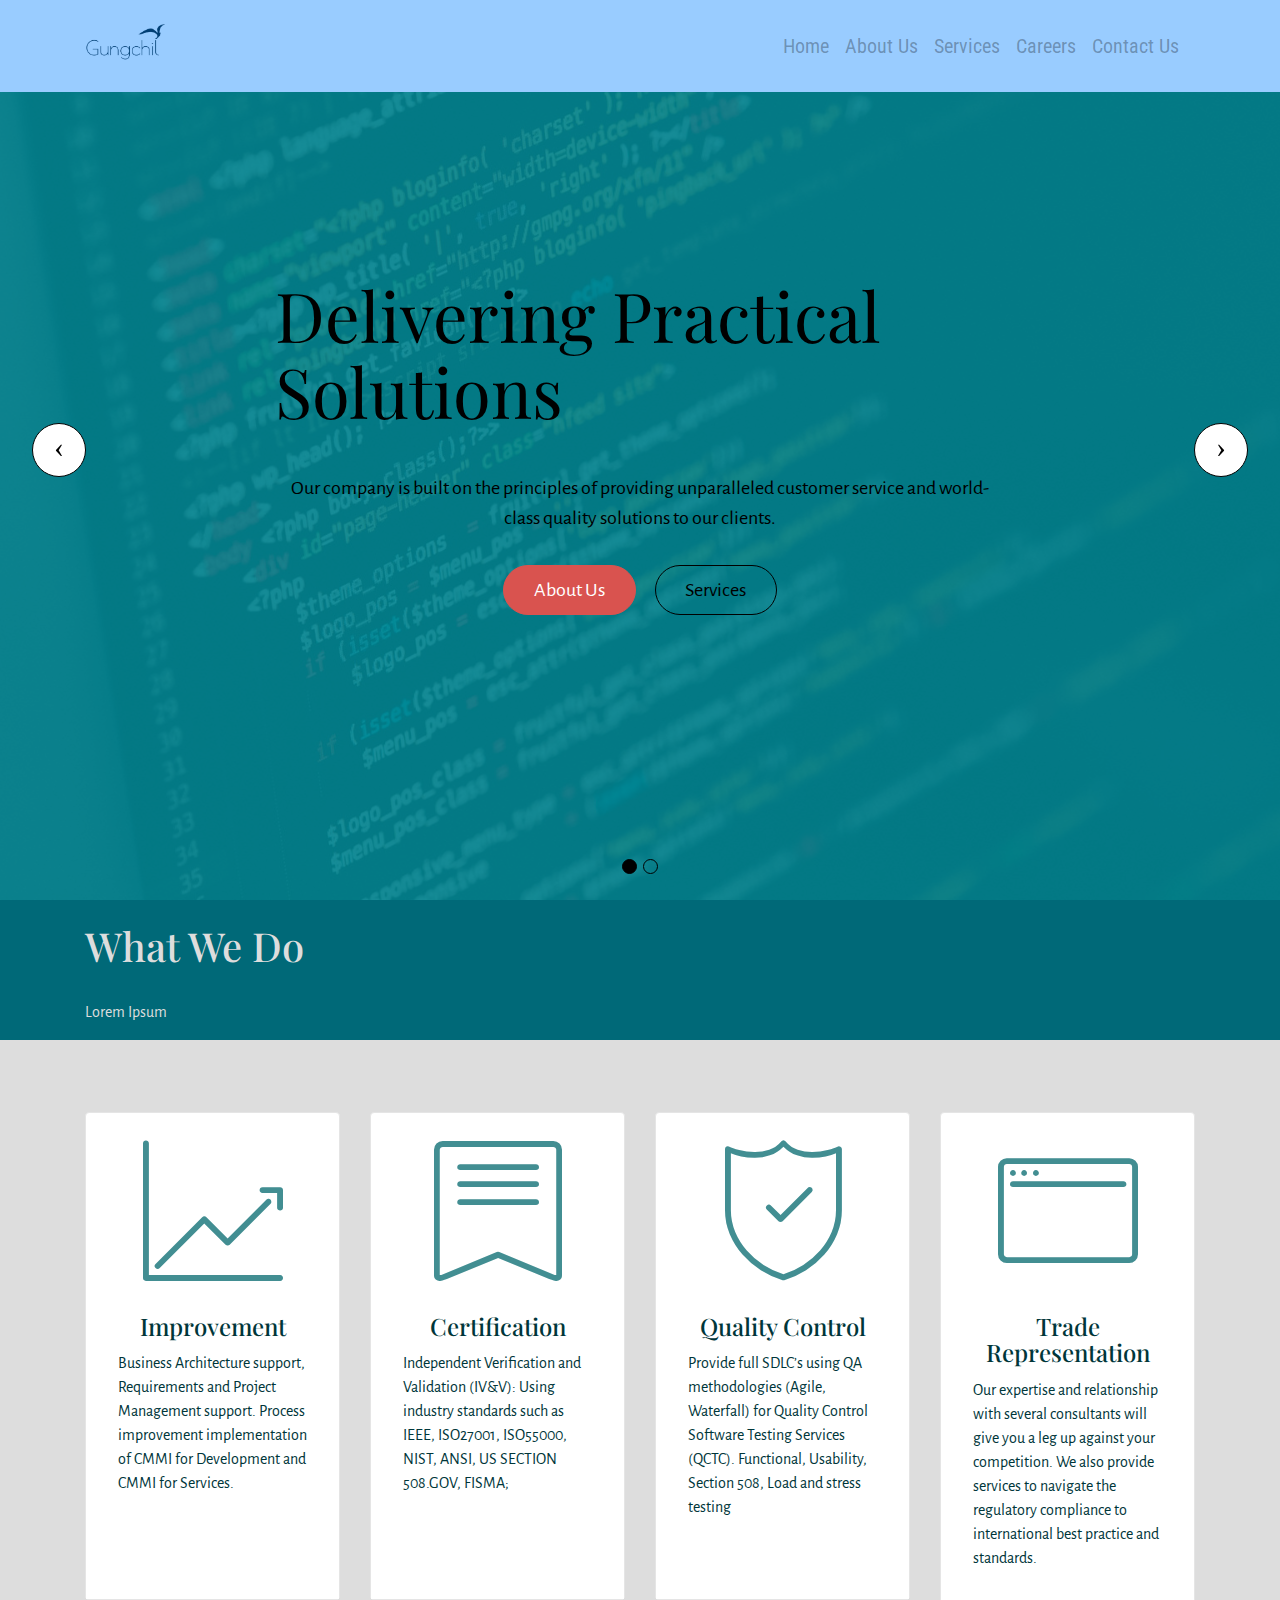
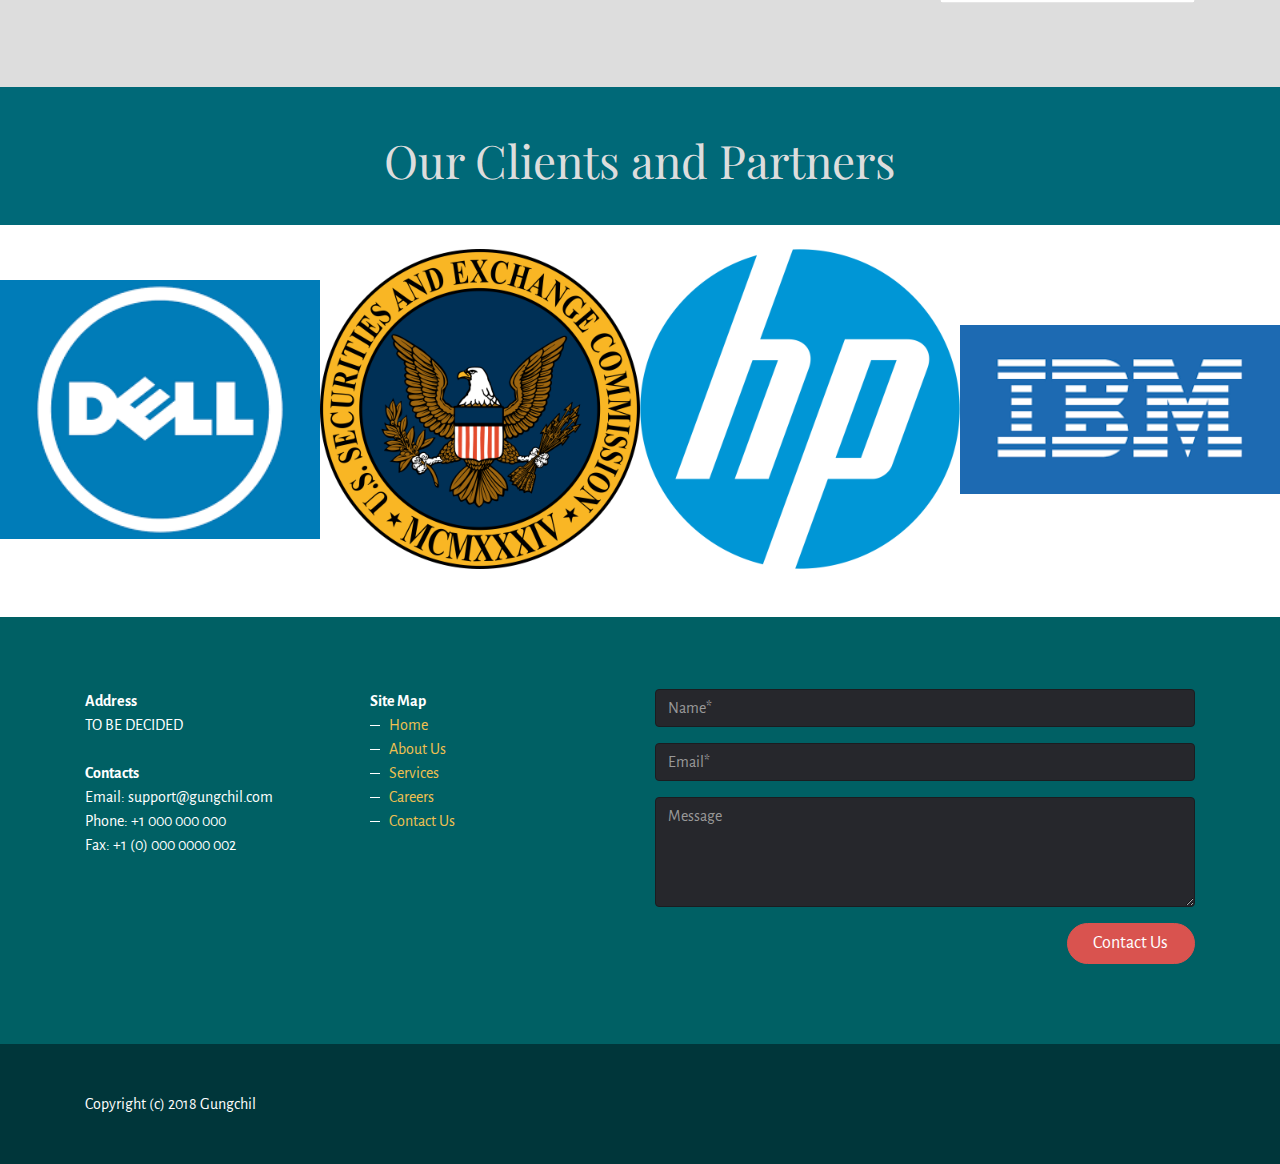
<file: index.html>
<!DOCTYPE html>
<html >
<head>
  <!-- Site made with Mobirise Website Builder v4.7.2, https://mobirise.com -->
  <meta charset="UTF-8">
  <meta http-equiv="X-UA-Compatible" content="IE=edge">
  <meta name="generator" content="Mobirise v4.7.2, mobirise.com">
  <meta name="viewport" content="width=device-width, initial-scale=1, minimum-scale=1">
  <link rel="shortcut icon" href="assets/images/first-logo-gungchil-logomakr-7rcn48-272x128.png" type="image/x-icon">
  <meta name="description" content="">
  <title>Home</title>
  <link rel="stylesheet" href="https://fonts.googleapis.com/css?family=Alegreya+Sans:400,700&subset=latin,vietnamese,latin-ext">
  <link rel="stylesheet" href="assets/web/assets/mobirise-icons/mobirise-icons.css">
  <link rel="stylesheet" href="https://fonts.googleapis.com/css?family=Playfair+Display:400,700&subset=latin,cyrillic">
  <link rel="stylesheet" href="assets/tether/tether.min.css">
  <link rel="stylesheet" href="assets/bootstrap/css/bootstrap.min.css">
  <link rel="stylesheet" href="assets/puritym/css/style.css">
  <link rel="stylesheet" href="assets/mobirise/css/mbr-additional.css" type="text/css">
  
  
  
</head>
<body>
  <nav class="navbar navbar-light mbr-navbar navbar-fixed-top" id="menu-0" data-rv-view="0" style="background-color: rgb(153, 204, 255);">
    <div class="container">
        <button class="navbar-toggler pull-right hidden-md-up" type="button" data-toggle="collapse" data-target="#exCollapsingNavbar2">
            <div class="hamburger-icon"></div>
        </button>

        <div class="clearfix"></div>
        <div class="collapse navbar-toggleable-sm" id="exCollapsingNavbar2">
            <span class="navbar-logo"><a href="index.html"><img src="assets/images/first-logo-gungchil-logomakr-7rcn48-272x128.png" alt="Gungchil Logo" title="Gungchil"></a></span>
            

            

            <ul class="nav navbar-nav pull-xs-right"><li class="nav-item"><a class="nav-link" href="index.html">Home</a></li><li class="nav-item"><a class="nav-link" href="aboutUs.html">About Us</a></li> <li class="nav-item"><a class="nav-link" href="services.html">Services</a></li> <li class="nav-item"><a class="nav-link" href="careers.html">Careers</a></li> <li class="nav-item"><a class="nav-link" href="contactUs.html">Contact Us</a></li><li class="nav-item"><a class="nav-link" href="https://mobirise.com"></a></li>  </ul>
        </div>
    </div>
</nav>

<section class="mbr-slider mbr-section mbr-section__container carousel slide mbr-section-nopadding" data-ride="carousel" data-keyboard="false" data-wrap="true" data-interval="5000" id="slider-2" data-rv-view="2" style="background-color: rgb(255, 255, 255);">
    <div>
        <div>
            <div>
                <ol class="carousel-indicators">
                    <li data-app-prevent-settings="" data-target="#slider-2" class="active" data-slide-to="0"></li><li data-app-prevent-settings="" data-target="#slider-2" data-slide-to="1"></li>
                </ol>
                <div class="carousel-inner" role="listbox">
                    <div class="mbr-section carousel-item dark center mbr-section-full active" style="background-image: url(assets/images/mbr-1618x1080.jpg);">
                        <div class="mbr-table-cell">
                         <div class="mbr-overlay" style="opacity: 0.9; background-color: rgb(0, 131, 143);"></div>
                            <div class=" container">
                                
                                <div class="row">
                                    <div class="col-md-8 col-md-offset-2 text-xs-center">
                                        <h2 class="mbr-section-title display-1">Delivering Practical Solutions</h2>
                                        <p class="lead">Our company is built on the principles of providing unparalleled customer service and world-class quality solutions to our clients.</p>

                                        <div><a class="btn btn-lg btn-danger" href="aboutUs.html">About Us</a> <a class="btn btn-lg btn-secondary-outline" href="services.html">Services</a></div>
                                    </div>
                                </div>
                            </div>
                        </div>
                    </div><div class="mbr-section carousel-item dark center mbr-section-full" style="background-image: url(assets/images/mbr-1620x1080.jpg);">
                        <div class="mbr-table-cell">
                         <div class="mbr-overlay" style="opacity: 0.9; background-color: rgb(3, 169, 244);"></div>
                            <div class=" container">
                                
                                <div class="row">
                                    <div class="col-md-8 col-md-offset-2 text-xs-center">
                                        <h2 class="mbr-section-title display-1">We are here for you.</h2>
                                        <p class="lead">Gungchil provides information technology services for commercial and government clients in the United States.
<br></p>

                                        <div><a class="btn btn-lg btn-success" href="index.html#features1-3">Find Our Services</a> </div>
                                    </div>
                                </div>
                            </div>
                        </div>
                    </div>
                </div>
                
                <a data-app-prevent-settings="" class="left carousel-control" role="button" data-slide="prev" href="#slider-2">
                    <span class="icon-prev" aria-hidden="true"></span>
                    <span class="sr-only">Previous</span>
                </a>
                <a data-app-prevent-settings="" class="right carousel-control" role="button" data-slide="next" href="#slider-2">
                    <span class="icon-next" aria-hidden="true"></span>
                    <span class="sr-only">Next</span>
                </a>
            </div>
        </div>
    </div>
</section>

<section class="mbr-section mbr-section-small" id="msg-box1-15" data-rv-view="349" style="background-color: rgb(0, 105, 120); padding-top: 1.5rem; padding-bottom: 0rem;">
    

    <div class="container">
        <div class="row">
            
            <div>

                <div class="col-sm-8">
                    <h2 class="mbr-section-title h1">What We Do<br></h2>
                    <p class="lead"></p><p>Lorem Ipsum</p><p></p>
                </div>                
                
            </div>
        </div>
    </div>
</section>

<section class="mbr-section mbr-section-small" id="features1-3" data-rv-view="14" style="background-color: rgb(221, 221, 221); padding-top: 4.5rem; padding-bottom: 4.5rem;">
    
    <div class="container">
        <div class="row">
            <div class="col-sm-6 col-md-3">
                <div class="card cart-block">
                    <div><span class="mbri-growing-chart mbr-iconfont mbr-iconfont-features1" style="color: rgb(66, 142, 146);"></span></div>
                    <div class="card-block">
                        <h4 class="card-title text-xs-center">Improvement</h4>
                        <p class="card-text">Business Architecture support, Requirements and Project Management support. Process improvement implementation of CMMI for Development and CMMI for Services. &nbsp;<br><br><br><br></p>
                        
                    </div>
                </div>
            </div>
            <div class="col-sm-6 col-md-3">
                <div class="card cart-block">
                    <div><span class="mbri-bookmark mbr-iconfont mbr-iconfont-features1" style="color: rgb(66, 142, 146);"></span></div>
                    <div class="card-block">
                        <h4 class="card-title text-xs-center">Certification</h4>
                        <p class="card-text"> Independent Verification and Validation (IV&amp;V): Using industry standards such as IEEE, ISO27001, ISO55000,  NIST, ANSI, US SECTION 508.GOV, FISMA;<br><br><br><br></p>
                        
                    </div>
                </div>
            </div>
            <div class="col-sm-6 col-md-3">
                <div class="card cart-block">
                    <div><span class="mbri-protect mbr-iconfont mbr-iconfont-features1" style="color: rgb(66, 142, 146);"></span></div>
                    <div class="card-block">
                        <h4 class="card-title text-xs-center">Quality Control</h4>
                        <p class="card-text">Provide full SDLC’s using QA methodologies (Agile, Waterfall) for Quality Control Software Testing Services (QCTC). Functional, Usability, Section 508, Load and stress testing<br><br><br></p>
                        
                    </div>
                </div>
            </div>
            <div class="col-sm-6 col-md-3">
                <div class="card cart-block">
                    <div><span class="mbri-browse mbr-iconfont mbr-iconfont-features1" style="color: rgb(66, 142, 146);"></span></div>
                    <div class="card-block">
                        <h4 class="card-title text-xs-center">Trade Representation</h4>
                        <p class="card-text">Our expertise and relationship with several consultants will give you a leg up against your competition. We also provide services to navigate the regulatory compliance to international best practice and standards. <br></p>
                        
                    </div>
                </div>
            </div>
        </div>
    </div>
</section>

<section class="mbr-section col-undefined" id="content5-8" data-rv-view="17" style="background-color: rgb(0, 105, 120); padding-top: 3rem; padding-bottom: 0rem;">
    
    <div class="container">
        <h3 class="mbr-section-title display-2">Our Clients and Partners<br></h3>
        <div class="lead"></div>
    </div>
</section>

<section class="mbr-gallery mbr-section mbr-section-nopadding" id="gallery1-7" data-rv-view="20" style="background-color: rgb(255, 255, 255); padding-top: 1.5rem; padding-bottom: 3rem;">
    <!-- Gallery -->
    <div>
        <div class=" mbr-gallery-layout-default">
            <div>
                <div>
                    <div class="mbr-gallery-item">
                        <a data-toggle="modal" href="#lb-gallery1-7" data-slide-to="0">
                            <img src="assets/images/first-logo-gungchil-logomakr-7rcn48-250x202-250x202.png" alt="" title="">
                            <span class="icon fa fa-search-plus"></span>
                        </a>
                    </div><div class="mbr-gallery-item">
                        <a data-toggle="modal" href="#lb-gallery1-7" data-slide-to="1">
                            <img src="assets/images/sec-logo-1200x1200-800x800.png" alt="" title="">
                            <span class="icon fa fa-search-plus"></span>
                        </a>
                    </div><div class="mbr-gallery-item">
                        <a data-toggle="modal" href="#lb-gallery1-7" data-slide-to="2">
                            <img src="assets/images/hp-logo-1200x1200-800x800.png" alt="" title="">
                            <span class="icon fa fa-search-plus"></span>
                        </a>
                    </div><div class="mbr-gallery-item">
                        <a data-toggle="modal" href="#lb-gallery1-7" data-slide-to="3">
                            <img src="assets/images/ibm-309x163-309x163.png" alt="" title="">
                            <span class="icon fa fa-search-plus"></span>
                        </a>
                    </div>
                </div>
            </div>
            <div class="clearfix"></div>
        </div>
    </div>

    <!-- Lightbox -->
    <div data-app-prevent-settings="" class="mbr-slider modal fade carousel slide" tabindex="-1" data-keyboard="true" data-interval="false" id="lb-gallery1-7">
        <div class="modal-dialog">
            <div class="modal-content">
                <div class="modal-body">
                    <ol class="carousel-indicators">
                        <li data-app-prevent-settings="" data-target="#lb-gallery1-7" data-slide-to="0"></li><li data-app-prevent-settings="" data-target="#lb-gallery1-7" data-slide-to="1"></li><li data-app-prevent-settings="" data-target="#lb-gallery1-7" class=" active" data-slide-to="2"></li><li data-app-prevent-settings="" data-target="#lb-gallery1-7" data-slide-to="3"></li>
                    </ol>
                    <div class="carousel-inner">
                        <div class="carousel-item">
                            <img src="assets/images/first-logo-gungchil-logomakr-7rcn48-250x202.png" alt="" title="">
                        </div><div class="carousel-item">
                            <img src="assets/images/sec-logo-1200x1200.png" alt="" title="">
                        </div><div class="carousel-item active">
                            <img src="assets/images/hp-logo-1200x1200.png" alt="" title="">
                        </div><div class="carousel-item">
                            <img src="assets/images/ibm-309x163.png" alt="" title="">
                        </div>
                    </div>
                    <a class="left carousel-control" role="button" data-slide="prev" href="#lb-gallery1-7">
                        <span class="icon-prev" aria-hidden="true"></span>
                        <span class="sr-only">Previous</span>
                    </a>
                    <a class="right carousel-control" role="button" data-slide="next" href="#lb-gallery1-7">
                        <span class="icon-next" aria-hidden="true"></span>
                        <span class="sr-only">Next</span>
                    </a>

                    <a class="close" href="#" role="button" data-dismiss="modal">
                        <span aria-hidden="true">×</span>
                        <span class="sr-only">Close</span>
                    </a>
                </div>
            </div>
        </div>
    </div>
</section>

<section class="mbr-section mbr-section-small mbr-footer" id="contacts3-9" data-rv-view="39" style="background-color: rgb(0, 96, 100); padding-top: 4.5rem; padding-bottom: 4.5rem;">
    
    <div class="container">
        <div class="row">
            <div class="col-xs-12 col-md-3">
                <p><strong>Address</strong><br>TO BE DECIDED<br><br>
<strong>Contacts</strong><br>
Email: support@gungchil.com<br>
Phone: +1 000 000 000<br>
Fax: +1 (0) 000 0000 002<br><br></p>
            </div>
            <div class="col-xs-12 col-md-3"><strong>Site Map</strong><ul><li><a href="index.html">Home</a></li><li><a href="aboutUs.html">About Us</a></li><li><a href="services.html">Services</a></li><li><a href="careers.html">Careers</a></li><li><a href="contactUs.html">Contact Us</a></li></ul></div>
            <div class="col-xs-12 col-md-6" data-form-type="formoid">
                <div data-form-alert="true"><div hidden="" data-form-alert-success="true">Thanks for filling out form!</div></div>
                <form action="https://mobirise.com/" method="post" data-form-title="MESSAGE">
                    <input type="hidden" value="PtvQAfJsUquaoDm8m6KyKbNVfbl+lcXycAEUrglPnLHRZ7bOjDXckei9L68ECS74SjC2G6GZ8MvurFaI2sG/kxXUiAyFu+ItYfQarF2UNZnOMqV17Eqx+i6pSKA0E+MQ" data-form-email="true">
                    <div class="form-group">
                        <input type="text" class="form-control input-sm input-inverse" name="name" required="" placeholder="Name*" data-form-field="Name">
                    </div>
                    <div class="form-group">
                        <input type="email" class="form-control input-sm input-inverse" name="email" required="" placeholder="Email*" data-form-field="Email">
                    </div>
                    
                    <div class="form-group">
                        <textarea class="form-control input-sm input-inverse" name="message" rows="4" placeholder="Message" data-form-field="Message"></textarea>
                    </div>
                    <div class="text-xs-right"><button type="submit" class="btn btn-danger">Contact Us</button></div>
                </form>
            </div>
        </div>
    </div>
</section>

<footer class="mbr-section mbr-section-nopadding mbr-footer" id="footer1-14" data-rv-view="50" style="background-color: rgb(0, 54, 58); padding-top: 3rem; padding-bottom: 1.98rem;">
    
    <div class="container">
        <p>Copyright (c) 2018 Gungchil &nbsp;</p>
    </div>
</footer>


  <script src="assets/web/assets/jquery/jquery.min.js"></script>
  <script src="assets/tether/tether.min.js"></script>
  <script src="assets/bootstrap/js/bootstrap.min.js"></script>
  <script src="assets/smooth-scroll/smooth-scroll.js"></script>
  <script src="assets/bootstrap-carousel-swipe/bootstrap-carousel-swipe.js"></script>
  <script src="assets/masonry/masonry.pkgd.min.js"></script>
  <script src="assets/imagesloaded/imagesloaded.pkgd.min.js"></script>
  <script src="assets/puritym/js/script.js"></script>
  <script src="assets/mobirise-gallery/script.js"></script>
  <script src="assets/formoid/formoid.min.js"></script>
  
  
</body>
</html>
</file>
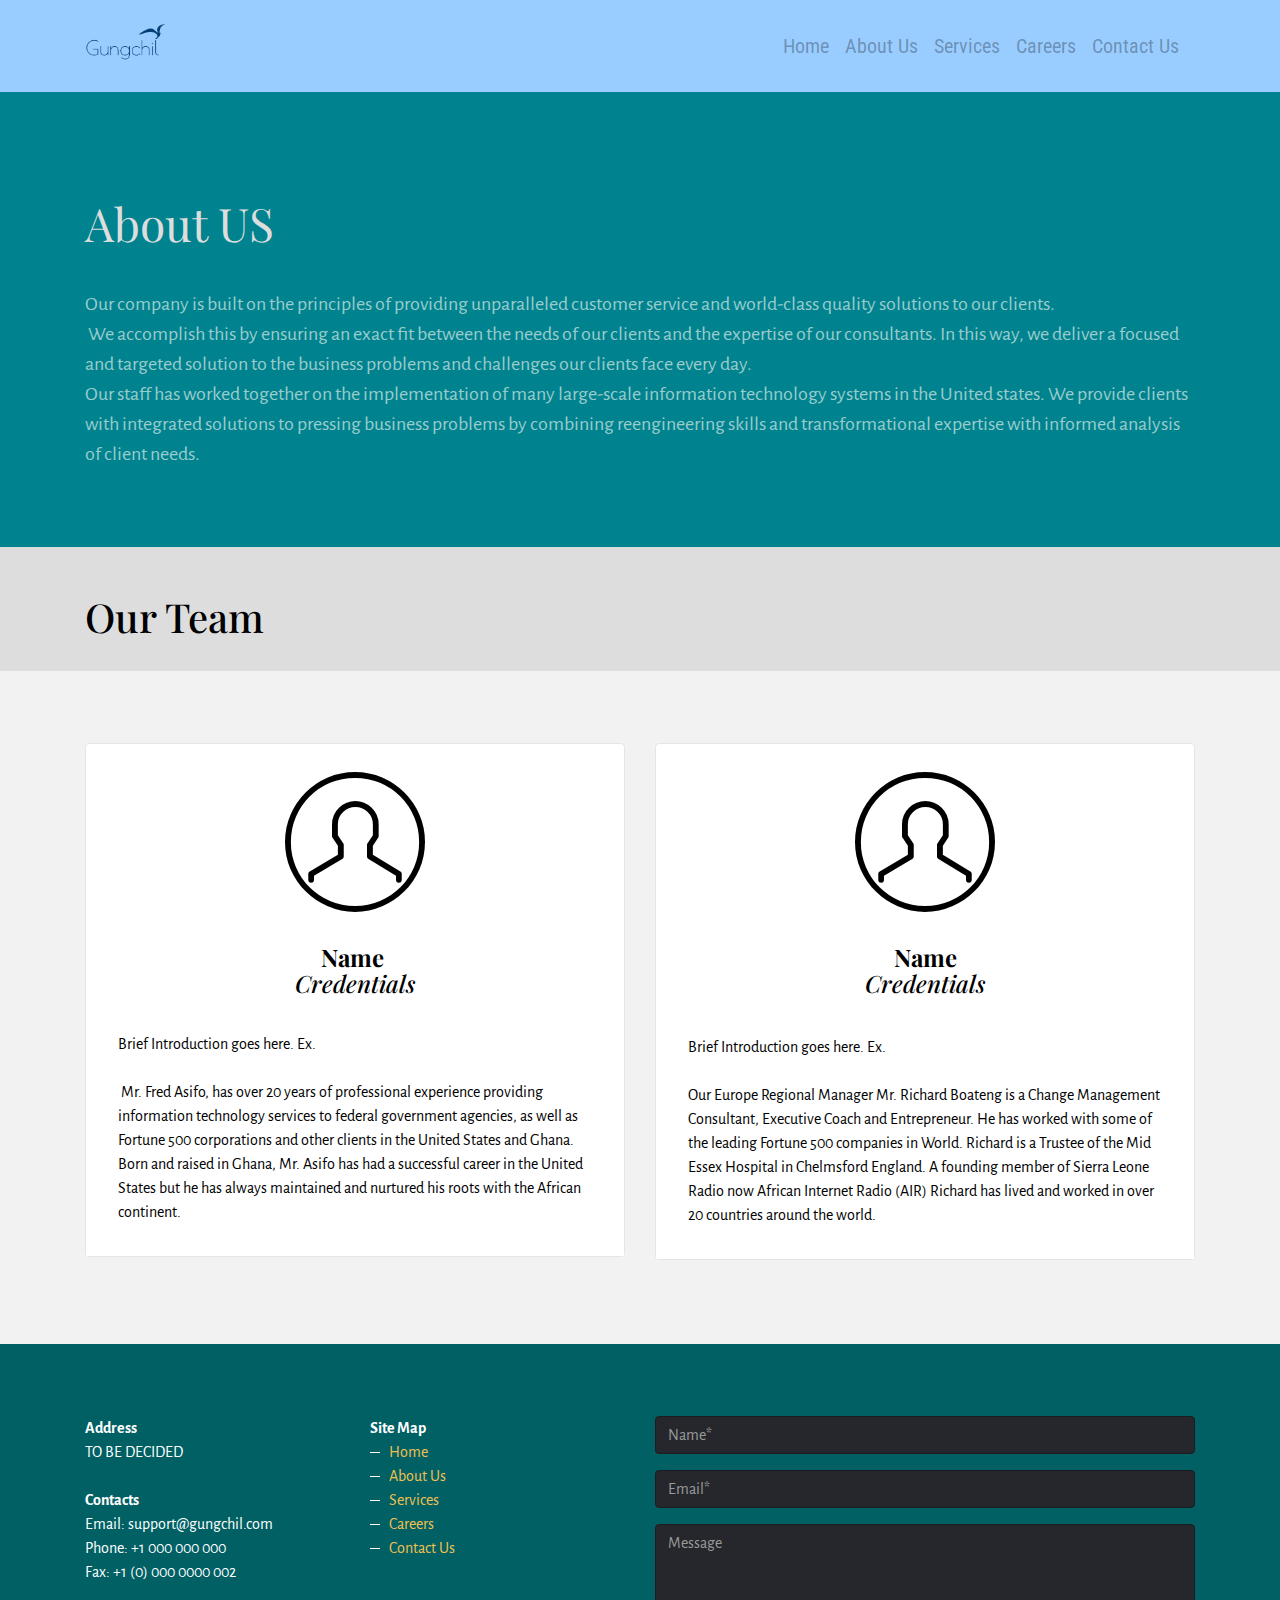
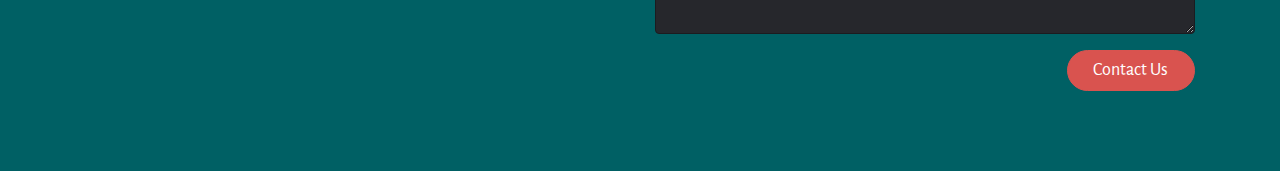
<file: aboutUs.html>
<!DOCTYPE html>
<html >
<head>
  <!-- Site made with Mobirise Website Builder v4.7.2, https://mobirise.com -->
  <meta charset="UTF-8">
  <meta http-equiv="X-UA-Compatible" content="IE=edge">
  <meta name="generator" content="Mobirise v4.7.2, mobirise.com">
  <meta name="viewport" content="width=device-width, initial-scale=1, minimum-scale=1">
  <link rel="shortcut icon" href="assets/images/first-logo-gungchil-logomakr-7rcn48-272x128.png" type="image/x-icon">
  <meta name="description" content="">
  <title>About Us</title>
  <link rel="stylesheet" href="https://fonts.googleapis.com/css?family=Playfair+Display:400,700&subset=latin,cyrillic">
  <link rel="stylesheet" href="https://fonts.googleapis.com/css?family=Alegreya+Sans:400,700&subset=latin,vietnamese,latin-ext">
  <link rel="stylesheet" href="assets/web/assets/mobirise-icons/mobirise-icons.css">
  <link rel="stylesheet" href="assets/tether/tether.min.css">
  <link rel="stylesheet" href="assets/bootstrap/css/bootstrap.min.css">
  <link rel="stylesheet" href="assets/puritym/css/style.css">
  <link rel="stylesheet" href="assets/mobirise/css/mbr-additional.css" type="text/css">
  
  
  
</head>
<body>
  <nav class="navbar navbar-light mbr-navbar navbar-fixed-top" id="menu-a" data-rv-view="68" style="background-color: rgb(153, 204, 255);">
    <div class="container">
        <button class="navbar-toggler pull-right hidden-md-up" type="button" data-toggle="collapse" data-target="#exCollapsingNavbar2">
            <div class="hamburger-icon"></div>
        </button>

        <div class="clearfix"></div>
        <div class="collapse navbar-toggleable-sm" id="exCollapsingNavbar2">
            <span class="navbar-logo"><a href="index.html"><img src="assets/images/first-logo-gungchil-logomakr-7rcn48-272x128.png" alt="Gungchil Logo" title="Gungchil"></a></span>
            

            

            <ul class="nav navbar-nav pull-xs-right"><li class="nav-item"><a class="nav-link" href="index.html">Home</a></li><li class="nav-item"><a class="nav-link" href="aboutUs.html">About Us</a></li> <li class="nav-item"><a class="nav-link" href="services.html">Services</a></li> <li class="nav-item"><a class="nav-link" href="careers.html">Careers</a></li> <li class="nav-item"><a class="nav-link" href="contactUs.html">Contact Us</a></li><li class="nav-item"><a class="nav-link" href="https://mobirise.com"></a></li>  </ul>
        </div>
    </div>
</nav>

<section class="mbr-section col-undefined mbr-after-navbar" id="content5-1b" data-rv-view="560" style="background-color: rgb(0, 131, 143); padding-top: 9rem; padding-bottom: 3rem;">
    
    <div class="container">
        <h3 class="mbr-section-title display-2">About US</h3>
        <div class="lead">Our company is built on the principles of providing unparalleled customer service and world-class quality solutions to our clients.
<div>
</div><div>&nbsp;We accomplish this by ensuring an exact fit between the needs of our clients and the expertise of our consultants. In this way, we deliver a focused and targeted solution to the business problems and challenges our clients face every day. 
</div><div>
</div><div>Our staff has worked together on the implementation of many large-scale information technology systems in the United states. We provide clients with integrated solutions to pressing business problems by combining reengineering skills and transformational expertise with informed analysis of client needs.&nbsp;</div><div><br></div></div>
    </div>
</section>

<section class="mbr-section mbr-section-small" id="msg-box1-16" data-rv-view="512" style="background-color: rgb(221, 221, 221); padding-top: 3rem; padding-bottom: 0rem;">
    

    <div class="container">
        <div class="row">
            
            <div>

                <div class="col-sm-8">
                    <h2 class="mbr-section-title h1">Our Team<br></h2>
                    <p class="lead"></p>
                </div>                
                
            </div>
        </div>
    </div>
</section>

<section class="mbr-section mbr-section-small" id="features1-1a" data-rv-view="557" style="background-color: rgb(242, 242, 242); padding-top: 4.5rem; padding-bottom: 4.5rem;">
    
    <div class="container">
        <div class="row">
            <div class="col-sm-6 col-md-6">
                <div class="card cart-block">
                    <div><span class="mbri-user mbr-iconfont mbr-iconfont-features1"></span></div>
                    <div class="card-block">
                        <h4 class="card-title text-xs-center"><strong>Name&nbsp;</strong><br><em>Credentials</em></h4>
                        <p class="card-text"><br>Brief Introduction goes here. Ex.<br><br>&nbsp;Mr. Fred Asifo, has over 20 years of professional experience providing information technology services to federal government agencies, as well as Fortune 500 corporations and other clients in the United States and Ghana. <br>Born and raised in Ghana, Mr. Asifo has had a successful career in the United States but he has always maintained and nurtured his roots with the African continent.
<br></p>
                        
                    </div>
                </div>
            </div>
            <div class="col-sm-6 col-md-6">
                <div class="card cart-block">
                    <div><span class="mbri-user mbr-iconfont mbr-iconfont-features1"></span></div>
                    <div class="card-block">
                        <h4 class="card-title text-xs-center"><strong>Name</strong><br><em>Credentials</em><br><br></h4>
                        <p class="card-text">Brief Introduction goes here. Ex.<br><br>Our Europe Regional Manager Mr. Richard Boateng is a Change Management Consultant, Executive Coach and Entrepreneur. He has worked with some of the leading Fortune 500 companies in World. Richard is a Trustee of the Mid Essex Hospital in Chelmsford England. A founding member of Sierra Leone Radio now African Internet Radio (AIR) Richard has lived and worked in over 20 countries around the world.&nbsp;<br> </p>
                        
                    </div>
                </div>
            </div>
            
            
        </div>
    </div>
</section>

<section class="mbr-section mbr-section-small mbr-footer" id="contacts3-g" data-rv-view="107" style="background-color: rgb(0, 96, 100); padding-top: 4.5rem; padding-bottom: 4.5rem;">
    
    <div class="container">
        <div class="row">
            <div class="col-xs-12 col-md-3">
                <p><strong>Address</strong><br>TO BE DECIDED<br><br>
<strong>Contacts</strong><br>
Email: support@gungchil.com<br>
Phone: +1 000 000 000<br>
Fax: +1 (0) 000 0000 002<br><br></p>
            </div>
            <div class="col-xs-12 col-md-3"><strong>Site Map</strong><ul><li><a href="index.html">Home</a></li><li><a href="aboutUs.html">About Us</a></li><li><a href="services.html">Services</a></li><li><a href="careers.html">Careers</a></li><li><a href="contactUs.html">Contact Us</a></li></ul></div>
            <div class="col-xs-12 col-md-6" data-form-type="formoid">
                <div data-form-alert="true"><div hidden="" data-form-alert-success="true">Thanks for filling out form!</div></div>
                <form action="https://mobirise.com/" method="post" data-form-title="MESSAGE">
                    <input type="hidden" value="urzUvJ1Ulf9J3VleMJWGNThkX1SlCn7a2pxhrILo15Fa33FIpu31yjUHEUUJdYNrBMKRP0hDOYnjOKFUjTx9pL4M+Fm/WWjj6SVjEe9dT3WYFQPX17ksGhmw3xH4Anp7" data-form-email="true">
                    <div class="form-group">
                        <input type="text" class="form-control input-sm input-inverse" name="name" required="" placeholder="Name*" data-form-field="Name">
                    </div>
                    <div class="form-group">
                        <input type="email" class="form-control input-sm input-inverse" name="email" required="" placeholder="Email*" data-form-field="Email">
                    </div>
                    
                    <div class="form-group">
                        <textarea class="form-control input-sm input-inverse" name="message" rows="4" placeholder="Message" data-form-field="Message"></textarea>
                    </div>
                    <div class="text-xs-right"><button type="submit" class="btn btn-danger">Contact Us</button></div>
                </form>
            </div>
        </div>
    </div>
</section>


  <script src="assets/web/assets/jquery/jquery.min.js"></script>
  <script src="assets/tether/tether.min.js"></script>
  <script src="assets/bootstrap/js/bootstrap.min.js"></script>
  <script src="assets/smooth-scroll/smooth-scroll.js"></script>
  <script src="assets/puritym/js/script.js"></script>
  <script src="assets/formoid/formoid.min.js"></script>
  
  
</body>
</html>
</file>
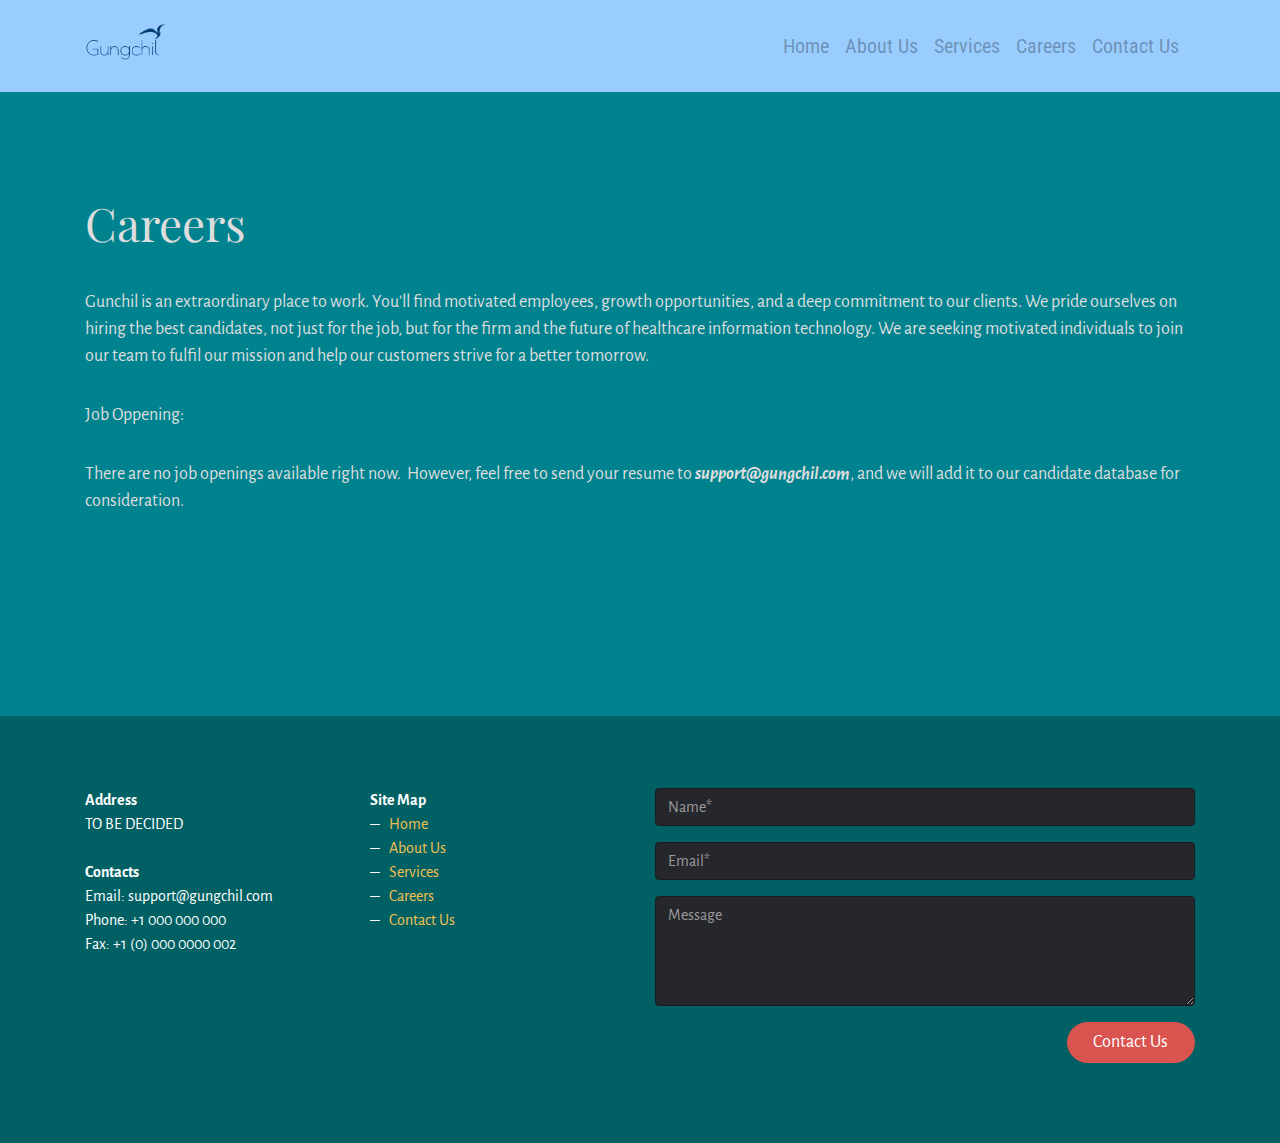
<file: careers.html>
<!DOCTYPE html>
<html >
<head>
  <!-- Site made with Mobirise Website Builder v4.7.2, https://mobirise.com -->
  <meta charset="UTF-8">
  <meta http-equiv="X-UA-Compatible" content="IE=edge">
  <meta name="generator" content="Mobirise v4.7.2, mobirise.com">
  <meta name="viewport" content="width=device-width, initial-scale=1, minimum-scale=1">
  <link rel="shortcut icon" href="assets/images/first-logo-gungchil-logomakr-7rcn48-272x128.png" type="image/x-icon">
  <meta name="description" content="">
  <title>Careers</title>
  <link rel="stylesheet" href="https://fonts.googleapis.com/css?family=Playfair+Display:400,700&subset=latin,cyrillic">
  <link rel="stylesheet" href="https://fonts.googleapis.com/css?family=Alegreya+Sans:400,700&subset=latin,vietnamese,latin-ext">
  <link rel="stylesheet" href="assets/tether/tether.min.css">
  <link rel="stylesheet" href="assets/bootstrap/css/bootstrap.min.css">
  <link rel="stylesheet" href="assets/puritym/css/style.css">
  <link rel="stylesheet" href="assets/mobirise/css/mbr-additional.css" type="text/css">
  
  
  
</head>
<body>
  <nav class="navbar navbar-light mbr-navbar navbar-fixed-top" id="menu-1n" data-rv-view="718" style="background-color: rgb(153, 204, 255);">
    <div class="container">
        <button class="navbar-toggler pull-right hidden-md-up" type="button" data-toggle="collapse" data-target="#exCollapsingNavbar2">
            <div class="hamburger-icon"></div>
        </button>

        <div class="clearfix"></div>
        <div class="collapse navbar-toggleable-sm" id="exCollapsingNavbar2">
            <span class="navbar-logo"><a href="index.html"><img src="assets/images/first-logo-gungchil-logomakr-7rcn48-272x128.png" alt="Gungchil Logo" title="Gungchil"></a></span>
            

            

            <ul class="nav navbar-nav pull-xs-right"><li class="nav-item"><a class="nav-link" href="index.html">Home</a></li><li class="nav-item"><a class="nav-link" href="aboutUs.html">About Us</a></li> <li class="nav-item"><a class="nav-link" href="services.html">Services</a></li> <li class="nav-item"><a class="nav-link" href="careers.html">Careers</a></li> <li class="nav-item"><a class="nav-link" href="contactUs.html">Contact Us</a></li><li class="nav-item"><a class="nav-link" href="https://mobirise.com"></a></li>  </ul>
        </div>
    </div>
</nav>

<section class="mbr-section col-undefined mbr-after-navbar" id="content5-1s" data-rv-view="738" style="background-color: rgb(0, 131, 143); padding-top: 9rem; padding-bottom: 3rem;">
    
    <div class="container">
        <h3 class="mbr-section-title display-2">Careers</h3>
        <div class="lead"><p>Gunchil is an extraordinary place to work. You'll find motivated employees, growth opportunities, and a deep commitment to our clients. We pride ourselves on hiring the best candidates, not just for the job, but for the firm and the future of healthcare information technology. We are seeking motivated individuals to join our team to fulfil our mission and help our customers strive for a better tomorrow.&nbsp;</p><p>Job Oppening:</p><p>There are no job openings available right now. &nbsp;However, feel free to send your resume to <strong><em>support@gungchil.com</em></strong>, and we will add it to our candidate database for consideration.&nbsp;</p><p><br></p><p></p><div><br></div><p></p></div>
    </div>
</section>

<section class="mbr-section mbr-section-small mbr-footer" id="contacts3-1r" data-rv-view="729" style="background-color: rgb(0, 96, 100); padding-top: 4.5rem; padding-bottom: 4.5rem;">
    
    <div class="container">
        <div class="row">
            <div class="col-xs-12 col-md-3">
                <p><strong>Address</strong><br>TO BE DECIDED<br><br>
<strong>Contacts</strong><br>
Email: support@gungchil.com<br>
Phone: +1 000 000 000<br>
Fax: +1 (0) 000 0000 002<br><br></p>
            </div>
            <div class="col-xs-12 col-md-3"><strong>Site Map</strong><ul><li><a href="index.html">Home</a></li><li><a href="aboutUs.html">About Us</a></li><li><a href="services.html">Services</a></li><li><a href="careers.html">Careers</a></li><li><a href="contactUs.html">Contact Us</a></li></ul></div>
            <div class="col-xs-12 col-md-6" data-form-type="formoid">
                <div data-form-alert="true"><div hidden="" data-form-alert-success="true">Thanks for filling out form!</div></div>
                <form action="https://mobirise.com/" method="post" data-form-title="MESSAGE">
                    <input type="hidden" value="rbx8JN1+7cczMoXg0PvqLHuSpI3v2P+HAXvoVon9MbnfScu5+p6d2R++mvwWw0B9yQiySmWY21b+IZ4POcZa7WyrkM+Sjz35Vx2KlSKow0uwaNntzQJ/gnQiK0jvjISS" data-form-email="true">
                    <div class="form-group">
                        <input type="text" class="form-control input-sm input-inverse" name="name" required="" placeholder="Name*" data-form-field="Name">
                    </div>
                    <div class="form-group">
                        <input type="email" class="form-control input-sm input-inverse" name="email" required="" placeholder="Email*" data-form-field="Email">
                    </div>
                    
                    <div class="form-group">
                        <textarea class="form-control input-sm input-inverse" name="message" rows="4" placeholder="Message" data-form-field="Message"></textarea>
                    </div>
                    <div class="text-xs-right"><button type="submit" class="btn btn-danger">Contact Us</button></div>
                </form>
            </div>
        </div>
    </div>
</section>


  <script src="assets/web/assets/jquery/jquery.min.js"></script>
  <script src="assets/tether/tether.min.js"></script>
  <script src="assets/bootstrap/js/bootstrap.min.js"></script>
  <script src="assets/smooth-scroll/smooth-scroll.js"></script>
  <script src="assets/puritym/js/script.js"></script>
  <script src="assets/formoid/formoid.min.js"></script>
  
  
</body>
</html>
</file>
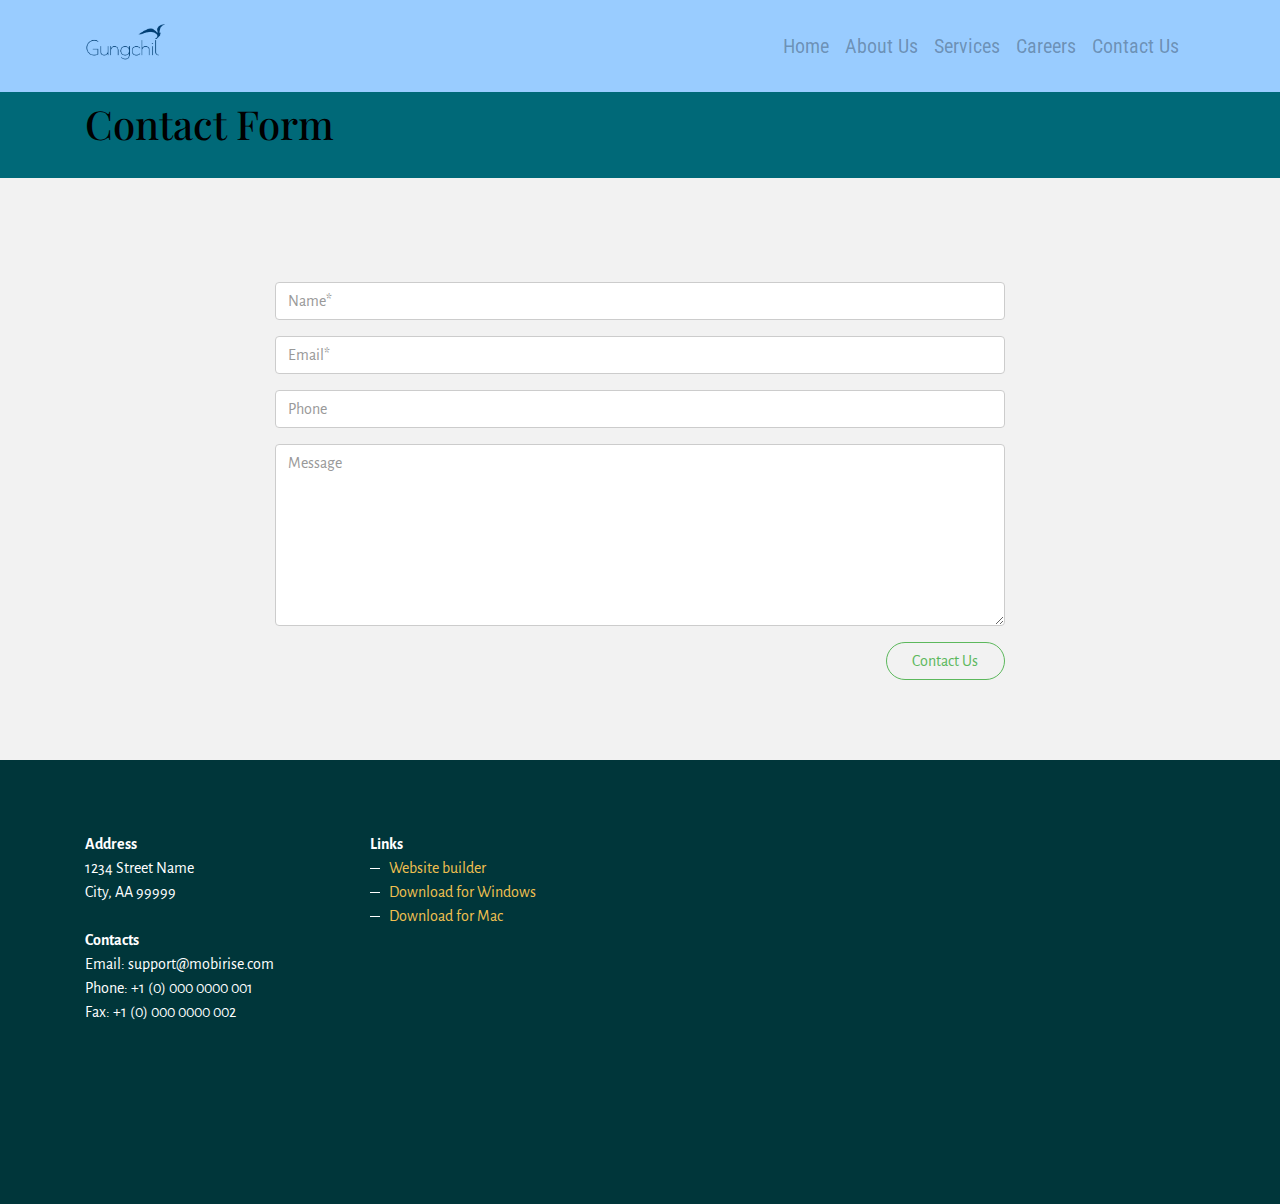
<file: contactUs.html>
<!DOCTYPE html>
<html >
<head>
  <!-- Site made with Mobirise Website Builder v4.7.2, https://mobirise.com -->
  <meta charset="UTF-8">
  <meta http-equiv="X-UA-Compatible" content="IE=edge">
  <meta name="generator" content="Mobirise v4.7.2, mobirise.com">
  <meta name="viewport" content="width=device-width, initial-scale=1, minimum-scale=1">
  <link rel="shortcut icon" href="assets/images/first-logo-gungchil-logomakr-7rcn48-272x128.png" type="image/x-icon">
  <meta name="description" content="">
  <title>Contact Us</title>
  <link rel="stylesheet" href="https://fonts.googleapis.com/css?family=Playfair+Display:400,700&subset=latin,cyrillic">
  <link rel="stylesheet" href="https://fonts.googleapis.com/css?family=Alegreya+Sans:400,700&subset=latin,vietnamese,latin-ext">
  <link rel="stylesheet" href="assets/tether/tether.min.css">
  <link rel="stylesheet" href="assets/bootstrap/css/bootstrap.min.css">
  <link rel="stylesheet" href="assets/puritym/css/style.css">
  <link rel="stylesheet" href="assets/mobirise/css/mbr-additional.css" type="text/css">
  
  
  
</head>
<body>
  <nav class="navbar navbar-light mbr-navbar navbar-fixed-top" id="menu-v" data-rv-view="212" style="background-color: rgb(153, 204, 255);">
    <div class="container">
        <button class="navbar-toggler pull-right hidden-md-up" type="button" data-toggle="collapse" data-target="#exCollapsingNavbar2">
            <div class="hamburger-icon"></div>
        </button>

        <div class="clearfix"></div>
        <div class="collapse navbar-toggleable-sm" id="exCollapsingNavbar2">
            <span class="navbar-logo"><a href="index.html"><img src="assets/images/first-logo-gungchil-logomakr-7rcn48-272x128.png" alt="Gungchil Logo" title="Gungchil"></a></span>
            

            

            <ul class="nav navbar-nav pull-xs-right"><li class="nav-item"><a class="nav-link" href="index.html">Home</a></li><li class="nav-item"><a class="nav-link" href="aboutUs.html">About Us</a></li> <li class="nav-item"><a class="nav-link" href="services.html">Services</a></li> <li class="nav-item"><a class="nav-link" href="careers.html">Careers</a></li> <li class="nav-item"><a class="nav-link" href="contactUs.html">Contact Us</a></li><li class="nav-item"><a class="nav-link" href="https://mobirise.com"></a></li>  </ul>
        </div>
    </div>
</nav>

<section class="mbr-section mbr-section-small mbr-after-navbar" id="msg-box1-1k" data-rv-view="628" style="background-color: rgb(0, 105, 120); padding-top: 3rem; padding-bottom: 0rem;">
    

    <div class="container">
        <div class="row">
            
            <div>

                <div class="col-sm-8">
                    <h2 class="mbr-section-title h1">Contact Form</h2>
                    <p class="lead"></p>
                </div>                
                
            </div>
        </div>
    </div>
</section>

<section class="mbr-section mbr-section-small" id="form1-1h" data-rv-view="615" style="background-color: rgb(242, 242, 242); padding-top: 4.5rem; padding-bottom: 4.5rem;">
    
    <div class="container">
        <div class="row">
            <div class="col-sm-8 col-sm-offset-2" data-form-type="formoid">
                <h2 class="mbr-section-title display-3 text-xs-center"></h2>

                <div data-form-alert="true"><div hidden="" data-form-alert-success="true">Thanks for filling out form!</div></div>
                <form action="https://mobirise.com/" method="post" data-form-title="UNTITLED FORM">
                    <input type="hidden" value="ILyEzbYsYZYhECyRZg87Rnq4zgag7LgbL0hSDTiC9y8pP6RSdSA+Uqt0WwohSRdwgptgXlpHkua+Rdp10RYsKYAMKIi1hadQpror1IRa7/vMqR2Qy3stUxLdFiqx7DhG" data-form-email="true">
                    <div class="form-group">
                        <input type="text" class="form-control" name="name" required="" placeholder="Name*" data-form-field="Name">
                    </div>
                    <div class="form-group">
                        <input type="email" class="form-control" name="email" required="" placeholder="Email*" data-form-field="Email">
                    </div>
                    <div class="form-group">
                        <input type="tel" class="form-control" name="phone" placeholder="Phone" data-form-field="Phone">
                    </div>
                    <div class="form-group">
                        <textarea class="form-control" name="message" rows="7" placeholder="Message" data-form-field="Message"></textarea>
                    </div>
                    <div class="text-xs-right"><button type="submit" class="btn btn-success-outline btn-success">Contact Us</button></div>
                </form>
            </div>
        </div>
    </div>
</section>

<section class="mbr-section mbr-section-small mbr-footer" id="contacts2-1j" data-rv-view="626" style="background-color: rgb(0, 54, 58); padding-top: 4.5rem; padding-bottom: 4.5rem;">
    
    <div class="container">
        <div class="row">
            <div class="col-xs-12 col-md-3">
                <p><strong>Address</strong><br>
1234 Street Name<br>
City, AA 99999<br><br>
<strong>Contacts</strong><br>
Email: support@mobirise.com<br>
Phone: +1 (0) 000 0000 001<br>
Fax: +1 (0) 000 0000 002</p>
            </div>
            <div class="col-xs-12 col-md-3"><strong>Links</strong><ul><li><a href="https://mobirise.com/">Website builder</a></li><li><a href="https://mobirise.com/mobirise-free-win.zip">Download for Windows</a></li><li><a href="https://mobirise.com/mobirise-free-mac.zip">Download for Mac</a></li></ul></div>
            <div class="col-xs-12 col-md-6">
                <div class="mbr-map"><iframe frameborder="0" style="border:0" src="https://www.google.com/maps/embed/v1/place?key=AIzaSyA0Dx_boXQiwvdz8sJHoYeZNVTdoWONYkU&amp;q=place_id:ChIJn6wOs6lZwokRLKy1iqRcoKw" allowfullscreen=""></iframe></div>
            </div>
        </div>
    </div>
</section>


  <script src="assets/web/assets/jquery/jquery.min.js"></script>
  <script src="assets/tether/tether.min.js"></script>
  <script src="assets/bootstrap/js/bootstrap.min.js"></script>
  <script src="assets/smooth-scroll/smooth-scroll.js"></script>
  <script src="assets/puritym/js/script.js"></script>
  <script src="assets/formoid/formoid.min.js"></script>
  
  
</body>
</html>
</file>
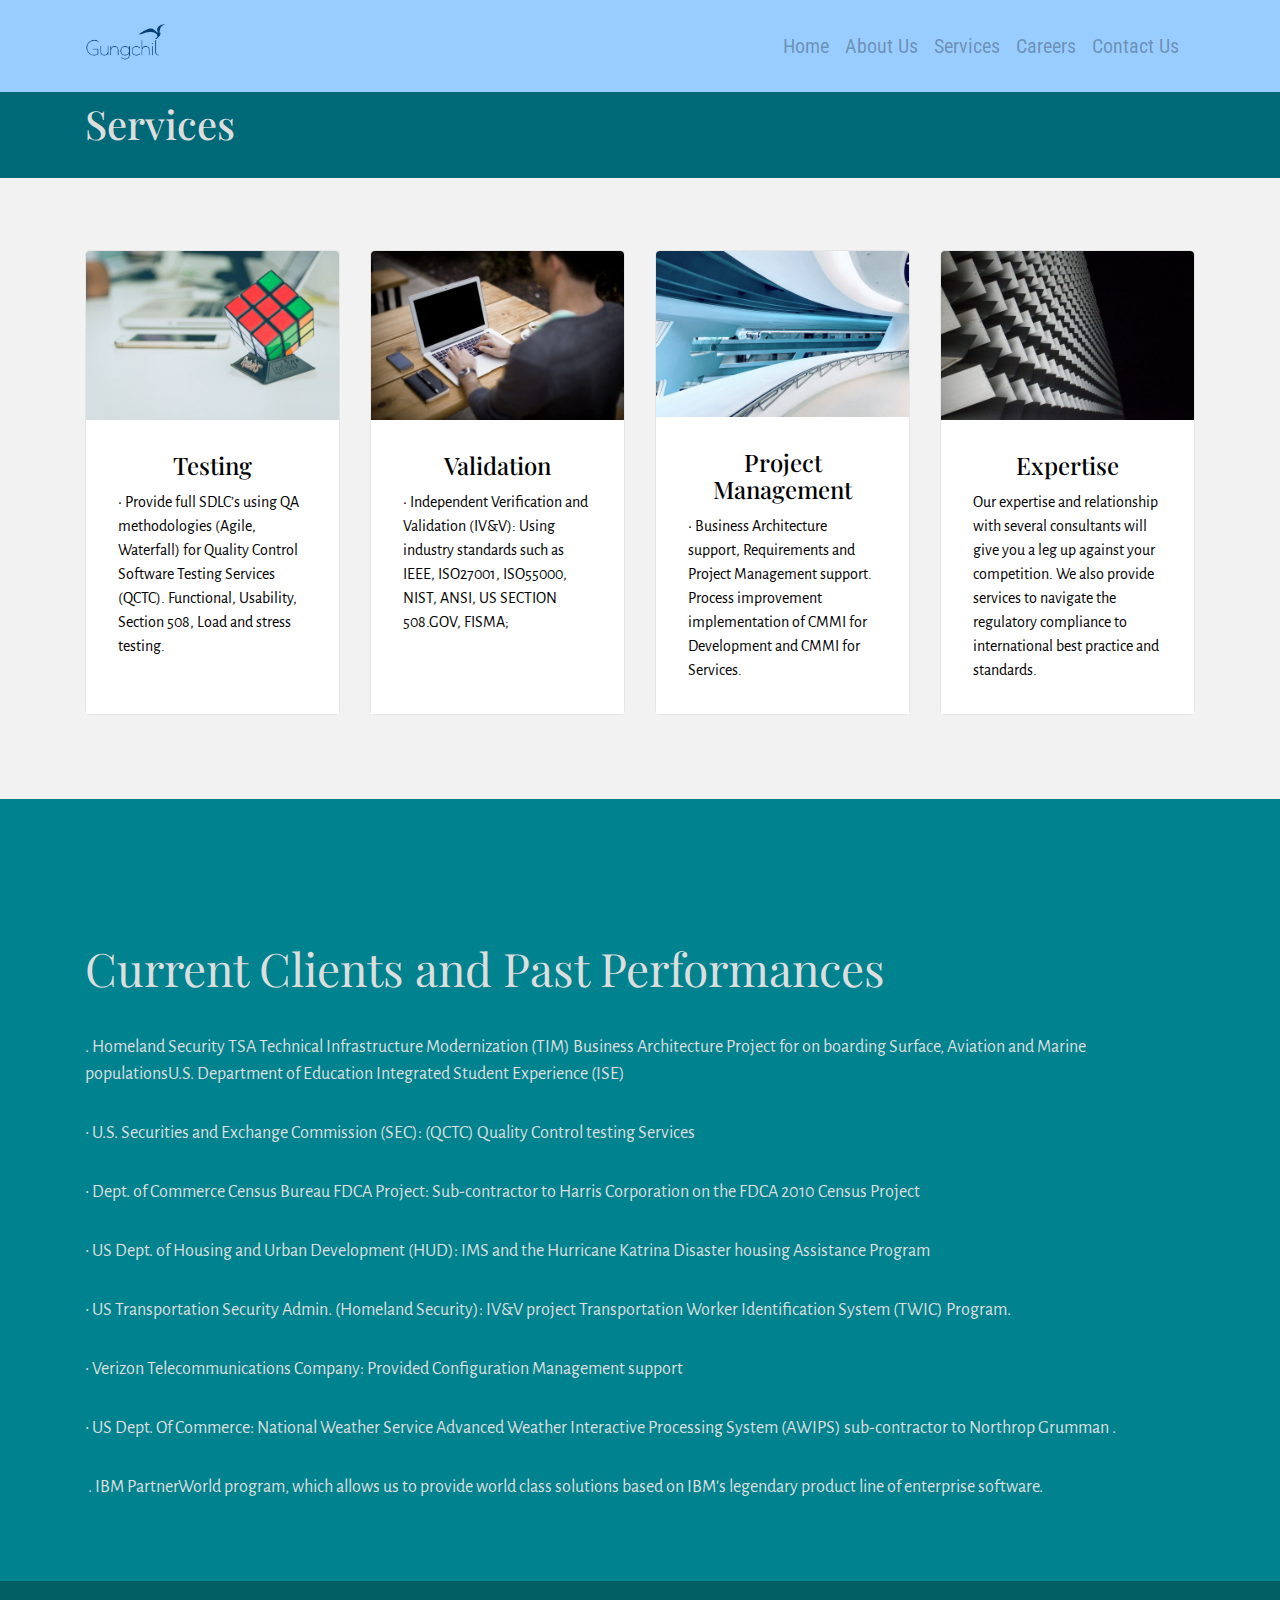
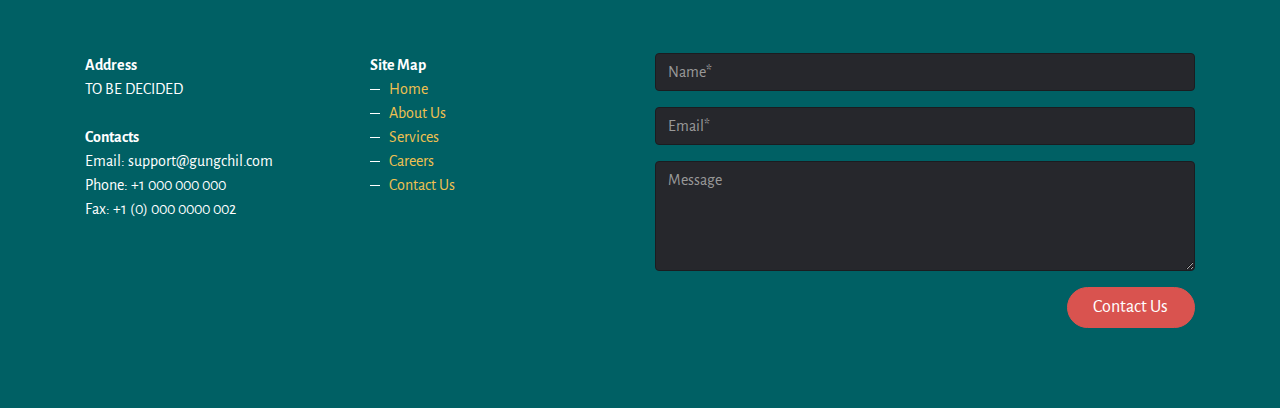
<file: services.html>
<!DOCTYPE html>
<html >
<head>
  <!-- Site made with Mobirise Website Builder v4.7.2, https://mobirise.com -->
  <meta charset="UTF-8">
  <meta http-equiv="X-UA-Compatible" content="IE=edge">
  <meta name="generator" content="Mobirise v4.7.2, mobirise.com">
  <meta name="viewport" content="width=device-width, initial-scale=1, minimum-scale=1">
  <link rel="shortcut icon" href="assets/images/first-logo-gungchil-logomakr-7rcn48-272x128.png" type="image/x-icon">
  <meta name="description" content="">
  <title>Services</title>
  <link rel="stylesheet" href="https://fonts.googleapis.com/css?family=Playfair+Display:400,700&subset=latin,cyrillic">
  <link rel="stylesheet" href="https://fonts.googleapis.com/css?family=Alegreya+Sans:400,700&subset=latin,vietnamese,latin-ext">
  <link rel="stylesheet" href="assets/tether/tether.min.css">
  <link rel="stylesheet" href="assets/bootstrap/css/bootstrap.min.css">
  <link rel="stylesheet" href="assets/puritym/css/style.css">
  <link rel="stylesheet" href="assets/mobirise/css/mbr-additional.css" type="text/css">
  
  
  
</head>
<body>
  <nav class="navbar navbar-light mbr-navbar navbar-fixed-top" id="menu-1c" data-rv-view="579" style="background-color: rgb(153, 204, 255);">
    <div class="container">
        <button class="navbar-toggler pull-right hidden-md-up" type="button" data-toggle="collapse" data-target="#exCollapsingNavbar2">
            <div class="hamburger-icon"></div>
        </button>

        <div class="clearfix"></div>
        <div class="collapse navbar-toggleable-sm" id="exCollapsingNavbar2">
            <span class="navbar-logo"><a href="index.html"><img src="assets/images/first-logo-gungchil-logomakr-7rcn48-272x128.png" alt="Gungchil Logo" title="Gungchil"></a></span>
            

            

            <ul class="nav navbar-nav pull-xs-right"><li class="nav-item"><a class="nav-link" href="index.html">Home</a></li><li class="nav-item"><a class="nav-link" href="aboutUs.html">About Us</a></li> <li class="nav-item"><a class="nav-link" href="services.html">Services</a></li> <li class="nav-item"><a class="nav-link" href="careers.html">Careers</a></li> <li class="nav-item"><a class="nav-link" href="contactUs.html">Contact Us</a></li><li class="nav-item"><a class="nav-link" href="https://mobirise.com"></a></li>  </ul>
        </div>
    </div>
</nav>

<section class="mbr-section mbr-section-small mbr-after-navbar" id="msg-box1-1d" data-rv-view="581" style="background-color: rgb(0, 105, 120); padding-top: 3rem; padding-bottom: 0rem;">
    

    <div class="container">
        <div class="row">
            
            <div>

                <div class="col-sm-8">
                    <h2 class="mbr-section-title h1">Services<br></h2>
                    <p class="lead"></p>
                </div>                
                
            </div>
        </div>
    </div>
</section>

<section class="mbr-section mbr-section-small" id="features1-1e" data-rv-view="584" style="background-color: rgb(242, 242, 242); padding-top: 4.5rem; padding-bottom: 4.5rem;">
    
    <div class="container">
        <div class="row">
            <div class="col-sm-6 col-md-3">
                <div class="card cart-block">
                    <div><img src="assets/images/mbr-600x400.jpg" class="card-img-top"></div>
                    <div class="card-block">
                        <h4 class="card-title text-xs-center">Testing</h4>
                        <p class="card-text">• Provide full SDLC’s using QA methodologies (Agile, Waterfall) for Quality Control Software Testing Services (QCTC). Functional, Usability, Section 508, Load and stress testing.<br><br></p>
                        
                    </div>
                </div>
            </div>
            <div class="col-sm-6 col-md-3">
                <div class="card cart-block">
                    <div><img src="assets/images/mbr-1-600x400.jpg" class="card-img-top"></div>
                    <div class="card-block">
                        <h4 class="card-title text-xs-center">Validation</h4>
                        <p class="card-text">• Independent Verification and Validation (IV&amp;V): Using industry standards such as IEEE, ISO27001, ISO55000,  NIST, ANSI, US SECTION 508.GOV, FISMA;<br><br><br> </p>
                        
                    </div>
                </div>
            </div>
            <div class="col-sm-6 col-md-3">
                <div class="card cart-block">
                    <div><img src="assets/images/mbr-600x394.jpg" class="card-img-top"></div>
                    <div class="card-block">
                        <h4 class="card-title text-xs-center">Project Management</h4>
                        <p class="card-text">• Business Architecture support, Requirements and Project Management support. Process improvement implementation of CMMI for Development and CMMI for Services.<br> </p>
                        
                    </div>
                </div>
            </div>
            <div class="col-sm-6 col-md-3">
                <div class="card cart-block">
                    <div><img src="assets/images/mbr-2-600x400.jpg" class="card-img-top"></div>
                    <div class="card-block">
                        <h4 class="card-title text-xs-center">Expertise</h4>
                        <p class="card-text">Our expertise and relationship with several consultants will give you a leg up against your competition. We also provide services to navigate the regulatory compliance to international best practice and standards. <br></p>
                        
                    </div>
                </div>
            </div>
        </div>
    </div>
</section>

<section class="mbr-section col-undefined" id="content5-1f" data-rv-view="587" style="background-color: rgb(0, 131, 143); padding-top: 9rem; padding-bottom: 3rem;">
    
    <div class="container">
        <h3 class="mbr-section-title display-2">Current Clients and Past Performances</h3>
        <div class="lead"><p>. Homeland Security TSA Technical Infrastructure Modernization (TIM) Business Architecture Project for on boarding Surface, Aviation and Marine populationsU.S. Department of Education Integrated Student Experience (ISE)
</p><p>• U.S. Securities and Exchange Commission (SEC): (QCTC) Quality Control testing Services 
</p><p>• Dept. of Commerce Census Bureau FDCA Project: Sub-contractor to Harris Corporation on the FDCA 2010 Census Project</p><p>• US Dept. of Housing and Urban Development (HUD): IMS and the Hurricane Katrina Disaster housing Assistance Program
</p><p>• US Transportation Security Admin. (Homeland Security): IV&amp;V project Transportation Worker Identification System (TWIC) Program. 
</p><p>• Verizon Telecommunications Company: Provided Configuration Management support 
</p><p>• US Dept. Of Commerce: National Weather Service Advanced Weather Interactive Processing System (AWIPS) sub-contractor to Northrop Grumman .
</p><p>
</p><p>&nbsp;. IBM PartnerWorld program, which allows us to provide world class solutions based on IBM's legendary product line of enterprise software.<br></p></div>
    </div>
</section>

<section class="mbr-section mbr-section-small mbr-footer" id="contacts3-1g" data-rv-view="590" style="background-color: rgb(0, 96, 100); padding-top: 4.5rem; padding-bottom: 4.5rem;">
    
    <div class="container">
        <div class="row">
            <div class="col-xs-12 col-md-3">
                <p><strong>Address</strong><br>TO BE DECIDED<br><br>
<strong>Contacts</strong><br>
Email: support@gungchil.com<br>
Phone: +1 000 000 000<br>
Fax: +1 (0) 000 0000 002<br><br></p>
            </div>
            <div class="col-xs-12 col-md-3"><strong>Site Map</strong><ul><li><a href="index.html">Home</a></li><li><a href="aboutUs.html">About Us</a></li><li><a href="services.html">Services</a></li><li><a href="careers.html">Careers</a></li><li><a href="contactUs.html">Contact Us</a></li></ul></div>
            <div class="col-xs-12 col-md-6" data-form-type="formoid">
                <div data-form-alert="true"><div hidden="" data-form-alert-success="true">Thanks for filling out form!</div></div>
                <form action="https://mobirise.com/" method="post" data-form-title="MESSAGE">
                    <input type="hidden" value="o6cw2DYV5K81zovdcF72gZsqINqo7klF2GfJ6poi3o6CFX90XvDOYbJxgK3fj862gNszFvpj0S44NyhLwIs6YmaSCotNNT7Xz/B1sydFcBz6nntxChdPftFZ8gS3pAgX" data-form-email="true">
                    <div class="form-group">
                        <input type="text" class="form-control input-sm input-inverse" name="name" required="" placeholder="Name*" data-form-field="Name">
                    </div>
                    <div class="form-group">
                        <input type="email" class="form-control input-sm input-inverse" name="email" required="" placeholder="Email*" data-form-field="Email">
                    </div>
                    
                    <div class="form-group">
                        <textarea class="form-control input-sm input-inverse" name="message" rows="4" placeholder="Message" data-form-field="Message"></textarea>
                    </div>
                    <div class="text-xs-right"><button type="submit" class="btn btn-danger">Contact Us</button></div>
                </form>
            </div>
        </div>
    </div>
</section>


  <script src="assets/web/assets/jquery/jquery.min.js"></script>
  <script src="assets/tether/tether.min.js"></script>
  <script src="assets/bootstrap/js/bootstrap.min.js"></script>
  <script src="assets/smooth-scroll/smooth-scroll.js"></script>
  <script src="assets/puritym/js/script.js"></script>
  <script src="assets/formoid/formoid.min.js"></script>
  
  
</body>
</html>
</file>
<file: assets/web/assets/mobirise-icons/mobirise-icons.css>
@font-face {
  font-family: 'MobiriseIcons';
  src:  url('mobirise-icons.eot?spat4u');
  src:  url('mobirise-icons.eot?spat4u#iefix') format('embedded-opentype'),
    url('mobirise-icons.ttf?spat4u') format('truetype'),
    url('mobirise-icons.woff?spat4u') format('woff'),
    url('mobirise-icons.svg?spat4u#MobiriseIcons') format('svg');
  font-weight: normal;
  font-style: normal;
}

[class^="mbri-"], [class*=" mbri-"] {
  /* use !important to prevent issues with browser extensions that change fonts */
  font-family: MobiriseIcons !important;
  speak: none;
  font-style: normal;
  font-weight: normal;
  font-variant: normal;
  text-transform: none;
  line-height: 1;

  /* Better Font Rendering =========== */
  -webkit-font-smoothing: antialiased;
  -moz-osx-font-smoothing: grayscale;
}

.mbri-add-submenu:before {
  content: "\e900";
}
.mbri-alert:before {
  content: "\e901";
}
.mbri-align-center:before {
  content: "\e902";
}
.mbri-align-justify:before {
  content: "\e903";
}
.mbri-align-left:before {
  content: "\e904";
}
.mbri-align-right:before {
  content: "\e905";
}
.mbri-android:before {
  content: "\e906";
}
.mbri-apple:before {
  content: "\e907";
}
.mbri-arrow-down:before {
  content: "\e908";
}
.mbri-arrow-next:before {
  content: "\e909";
}
.mbri-arrow-prev:before {
  content: "\e90a";
}
.mbri-arrow-up:before {
  content: "\e90b";
}
.mbri-bold:before {
  content: "\e90c";
}
.mbri-bookmark:before {
  content: "\e90d";
}
.mbri-bootstrap:before {
  content: "\e90e";
}
.mbri-briefcase:before {
  content: "\e90f";
}
.mbri-browse:before {
  content: "\e910";
}
.mbri-bulleted-list:before {
  content: "\e911";
}
.mbri-calendar:before {
  content: "\e912";
}
.mbri-camera:before {
  content: "\e913";
}
.mbri-cart-add:before {
  content: "\e914";
}
.mbri-cart-full:before {
  content: "\e915";
}
.mbri-cash:before {
  content: "\e916";
}
.mbri-change-style:before {
  content: "\e917";
}
.mbri-chat:before {
  content: "\e918";
}
.mbri-clock:before {
  content: "\e919";
}
.mbri-close:before {
  content: "\e91a";
}
.mbri-cloud:before {
  content: "\e91b";
}
.mbri-code:before {
  content: "\e91c";
}
.mbri-contact-form:before {
  content: "\e91d";
}
.mbri-credit-card:before {
  content: "\e91e";
}
.mbri-cursor-click:before {
  content: "\e91f";
}
.mbri-cust-feedback:before {
  content: "\e920";
}
.mbri-database:before {
  content: "\e921";
}
.mbri-delivery:before {
  content: "\e922";
}
.mbri-desktop:before {
  content: "\e923";
}
.mbri-devices:before {
  content: "\e924";
}
.mbri-down:before {
  content: "\e925";
}
.mbri-download:before {
  content: "\e989";
}
.mbri-drag-n-drop:before {
  content: "\e927";
}
.mbri-drag-n-drop2:before {
  content: "\e928";
}
.mbri-edit:before {
  content: "\e929";
}
.mbri-edit2:before {
  content: "\e92a";
}
.mbri-error:before {
  content: "\e92b";
}
.mbri-extension:before {
  content: "\e92c";
}
.mbri-features:before {
  content: "\e92d";
}
.mbri-file:before {
  content: "\e92e";
}
.mbri-flag:before {
  content: "\e92f";
}
.mbri-folder:before {
  content: "\e930";
}
.mbri-gift:before {
  content: "\e931";
}
.mbri-github:before {
  content: "\e932";
}
.mbri-globe:before {
  content: "\e933";
}
.mbri-globe-2:before {
  content: "\e934";
}
.mbri-growing-chart:before {
  content: "\e935";
}
.mbri-hearth:before {
  content: "\e936";
}
.mbri-help:before {
  content: "\e937";
}
.mbri-home:before {
  content: "\e938";
}
.mbri-hot-cup:before {
  content: "\e939";
}
.mbri-idea:before {
  content: "\e93a";
}
.mbri-image-gallery:before {
  content: "\e93b";
}
.mbri-image-slider:before {
  content: "\e93c";
}
.mbri-info:before {
  content: "\e93d";
}
.mbri-italic:before {
  content: "\e93e";
}
.mbri-key:before {
  content: "\e93f";
}
.mbri-laptop:before {
  content: "\e940";
}
.mbri-layers:before {
  content: "\e941";
}
.mbri-left-right:before {
  content: "\e942";
}
.mbri-left:before {
  content: "\e943";
}
.mbri-letter:before {
  content: "\e944";
}
.mbri-like:before {
  content: "\e945";
}
.mbri-link:before {
  content: "\e946";
}
.mbri-lock:before {
  content: "\e947";
}
.mbri-login:before {
  content: "\e948";
}
.mbri-logout:before {
  content: "\e949";
}
.mbri-magic-stick:before {
  content: "\e94a";
}
.mbri-map-pin:before {
  content: "\e94b";
}
.mbri-menu:before {
  content: "\e94c";
}
.mbri-mobile:before {
  content: "\e94d";
}
.mbri-mobile2:before {
  content: "\e94e";
}
.mbri-mobirise:before {
  content: "\e94f";
}
.mbri-more-horizontal:before {
  content: "\e950";
}
.mbri-more-vertical:before {
  content: "\e951";
}
.mbri-music:before {
  content: "\e952";
}
.mbri-new-file:before {
  content: "\e953";
}
.mbri-numbered-list:before {
  content: "\e954";
}
.mbri-opened-folder:before {
  content: "\e955";
}
.mbri-pages:before {
  content: "\e956";
}
.mbri-paper-plane:before {
  content: "\e957";
}
.mbri-paperclip:before {
  content: "\e958";
}
.mbri-photo:before {
  content: "\e959";
}
.mbri-photos:before {
  content: "\e95a";
}
.mbri-pin:before {
  content: "\e95b";
}
.mbri-play:before {
  content: "\e95c";
}
.mbri-plus:before {
  content: "\e95d";
}
.mbri-preview:before {
  content: "\e95e";
}
.mbri-print:before {
  content: "\e95f";
}
.mbri-protect:before {
  content: "\e960";
}
.mbri-question:before {
  content: "\e961";
}
.mbri-quote-left:before {
  content: "\e962";
}
.mbri-quote-right:before {
  content: "\e963";
}
.mbri-refresh:before {
  content: "\e964";
}
.mbri-responsive:before {
  content: "\e965";
}
.mbri-right:before {
  content: "\e966";
}
.mbri-rocket:before {
  content: "\e967";
}
.mbri-sad-face:before {
  content: "\e968";
}
.mbri-sale:before {
  content: "\e969";
}
.mbri-save:before {
  content: "\e96a";
}
.mbri-search:before {
  content: "\e96b";
}
.mbri-setting:before {
  content: "\e96c";
}
.mbri-setting2:before {
  content: "\e96d";
}
.mbri-setting3:before {
  content: "\e96e";
}
.mbri-share:before {
  content: "\e96f";
}
.mbri-shopping-bag:before {
  content: "\e970";
}
.mbri-shopping-basket:before {
  content: "\e971";
}
.mbri-shopping-cart:before {
  content: "\e972";
}
.mbri-sites:before {
  content: "\e973";
}
.mbri-smile-face:before {
  content: "\e974";
}
.mbri-speed:before {
  content: "\e975";
}
.mbri-star:before {
  content: "\e976";
}
.mbri-success:before {
  content: "\e977";
}
.mbri-sun:before {
  content: "\e978";
}
.mbri-sun2:before {
  content: "\e979";
}
.mbri-tablet:before {
  content: "\e97a";
}
.mbri-tablet-vertical:before {
  content: "\e97b";
}
.mbri-target:before {
  content: "\e97c";
}
.mbri-timer:before {
  content: "\e97d";
}
.mbri-to-ftp:before {
  content: "\e97e";
}
.mbri-to-local-drive:before {
  content: "\e97f";
}
.mbri-touch-swipe:before {
  content: "\e980";
}
.mbri-touch:before {
  content: "\e981";
}
.mbri-trash:before {
  content: "\e982";
}
.mbri-underline:before {
  content: "\e983";
}
.mbri-unlink:before {
  content: "\e984";
}
.mbri-unlock:before {
  content: "\e985";
}
.mbri-up-down:before {
  content: "\e986";
}
.mbri-up:before {
  content: "\e987";
}
.mbri-update:before {
  content: "\e988";
}
.mbri-upload:before {
 content: "\e926"; 
}
.mbri-user:before {
  content: "\e98a";
}
.mbri-user2:before {
  content: "\e98b";
}
.mbri-users:before {
  content: "\e98c";
}
.mbri-video:before {
  content: "\e98d";
}
.mbri-video-play:before {
  content: "\e98e";
}
.mbri-watch:before {
  content: "\e98f";
}
.mbri-website-theme:before {
  content: "\e990";
}
.mbri-wifi:before {
  content: "\e991";
}
.mbri-windows:before {
  content: "\e992";
}
.mbri-zoom-out:before {
  content: "\e993";
}
.mbri-redo:before {
  content: "\e994";
}
.mbri-undo:before {
  content: "\e995";
}
</file>
<file: assets/mobirise/css/mbr-additional.css>
@import url(https://fonts.googleapis.com/css?family=Roboto+Condensed:400,300,700);

#menu-0 .navbar-toggler {
  color: #00363a;
}
#menu-0 .nav-link {
  font-size: 20px;
  font-family: 'Roboto Condensed', sans-serif;
}
#slider-2 H2 {
  text-align: left;
  color: #000000;
}
#slider-2 P {
  color: #000000;
}
#msg-box1-15 P {
  color: #dddddd;
  text-align: left;
}
#msg-box1-15 H2 {
  color: #dddddd;
  text-align: left;
}
#features1-3 H4 {
  color: #00363a;
}
#features1-3 P {
  color: #00363a;
}
#content5-8 .mbr-section-title {
  text-align: center;
  font-size: 46px;
  color: #dddddd;
}
#contacts3-9 .btn {
  font-size: 18px;
}

#menu-a .navbar-toggler {
  color: #00363a;
}
#menu-a .nav-link {
  font-size: 20px;
  font-family: 'Roboto Condensed', sans-serif;
}
#content5-1b P {
  font-size: 18px;
  color: #dddddd;
}
#content5-1b .mbr-section-title {
  font-size: 46px;
  color: #dddddd;
}
#content5-1b DIV {
  color: #99cccc;
}
#msg-box1-16 P {
  color: #dddddd;
  text-align: left;
}
#msg-box1-16 H2 {
  color: #000000;
  text-align: left;
}
#contacts3-g .btn {
  font-size: 18px;
}

#menu-v .navbar-toggler {
  color: #00363a;
}
#menu-v .nav-link {
  font-size: 20px;
  font-family: 'Roboto Condensed', sans-serif;
}
#msg-box1-1k P {
  color: #dddddd;
  text-align: left;
}
#msg-box1-1k H2 {
  color: #000000;
  text-align: left;
}

#menu-1c .navbar-toggler {
  color: #00363a;
}
#menu-1c .nav-link {
  font-size: 20px;
  font-family: 'Roboto Condensed', sans-serif;
}
#msg-box1-1d P {
  color: #dddddd;
  text-align: left;
}
#msg-box1-1d H2 {
  color: #dddddd;
  text-align: left;
}
#content5-1f P {
  font-size: 18px;
  color: #dddddd;
}
#content5-1f .mbr-section-title {
  font-size: 46px;
  color: #dddddd;
}
#contacts3-1g .btn {
  font-size: 18px;
}

#menu-1n .navbar-toggler {
  color: #00363a;
}
#menu-1n .nav-link {
  font-size: 20px;
  font-family: 'Roboto Condensed', sans-serif;
}
#content5-1s P {
  font-size: 18px;
  color: #dddddd;
}
#content5-1s .mbr-section-title {
  font-size: 46px;
  color: #dddddd;
}
#content5-1s DIV {
  color: #99cccc;
}
#contacts3-1r .btn {
  font-size: 18px;
}
</file>
<file: assets/puritym/css/style.css>
/**
 * BOOTSTRAP CUSTOM
 */
.container {
  position: relative; }

.btn {
  margin-bottom: 0.5rem; }
  .btn + .btn {
    margin-left: 1rem; }

.btn-white {
  background: #fff;
  color: inherit; }

.btn-black {
  background: #000;
  color: #fff; }

.btn-social,
.btn-social:hover,
.btn-social:active,
.btn-social:focus {
  color: #fff; }

.display-1 {
  font-size: 4.3rem;
  margin-top: 3.9rem;
  margin-bottom: 2.8rem; }

.display-2 {
  font-size: 3.5rem;
  margin-top: 3.5rem;
  margin-bottom: 2.5rem; }

.display-3 {
  font-size: 2.8rem;
  margin-top: 3.2rem;
  margin-bottom: 2rem; }

.display-4 {
  font-size: 2.3rem;
  margin-top: 2.3rem;
  margin-bottom: 1.8rem; }

p.lead,
.lead p {
  margin-bottom: 2rem; }

.card .card-img-top {
  width: 100%; }

.card-block {
  background-color: #fff; }

@media (min-width: 768px) {
  .col-md-4:nth-of-type(3n+1) {
    clear: left; } }
@media (min-width: 544px) and (max-width: 767px) {
  .col-md-4:nth-of-type(odd) {
    clear: left; } }
.row.no-gutter {
  margin-left: 0;
  margin-right: 0; }

.row.no-gutter > [class*=col-]:not(:first-child),
.row.no-gutter > [class*=col-]:not(:last-child) {
  padding-right: 0;
  padding-left: 0; }

blockquote {
  padding: .5rem 1rem;
  margin: 0 0 1rem;
  margin-bottom: 1rem;
  font-size: 1.25rem;
  border-left: .25rem solid #f1c050; }

/**
 * TYPOGRAPHY
 */
body {
  font-family: "Alegreya Sans", sans-serif; }

h1, h2, h3, h4, h5, h6,
.h1, .h2, .h3, .h4, .h5, .h6,
.display-1, .display-2, .display-3, .display-4 {
  font-family: "Playfair Display", sans-serif; }

/**
 * MAPS
 */
@-webkit-keyframes mapCircleLoading {
  from {
    -webkit-transform: rotate(0deg); }
  to {
    -webkit-transform: rotate(359deg); } }
@keyframes mapCircleLoading {
  from {
    transform: rotate(0deg); }
  to {
    transform: rotate(359deg); } }
.mbr-map {
  position: relative; }
  .mbr-map iframe {
    height: 100%;
    width: 100%; }
  .mbr-map [data-state-details] {
    color: #6b6763;
    font-family: "Alegreya Sans", sans-serif;
    font-size: 1.25rem;
    height: 1.5em;
    margin-top: -0.75em;
    padding-left: 20px;
    padding-right: 20px;
    position: absolute;
    text-align: center;
    top: 50%;
    width: 100%; }
  .mbr-map[data-state] {
    background: #e9e5dc; }
  .mbr-map[data-state="loading"] [data-state-details] {
    display: none; }
  .mbr-map[data-state="loading"]::after {
    content: "";
    -webkit-animation: mapCircleLoading .6s infinite linear;
    animation: mapCircleLoading .6s infinite linear;
    border-radius: 50%;
    border: 6px rgba(255, 255, 255, 0.35) solid;
    border-top-color: #fff;
    height: 40px;
    left: 50%;
    margin-left: -20px;
    margin-top: -20px;
    position: absolute;
    top: 50%;
    width: 40px; }

/**
 * SECTIONS
 */
.mbr-section {
  position: relative;
  padding-top: 9rem;
  padding-bottom: 9rem;
  background-position: 50% 50%;
  background-repeat: no-repeat;
  background-size: cover; }

.mbr-section-full {
  display: table;
  width: 100%;
  height: 100vh;
  padding-top: 0;
  padding-bottom: 0; }

.mbr-section-small {
  padding-top: 4.5rem;
  padding-bottom: 4.5rem; }

.mbr-section-nopadding {
  padding-top: 0;
  padding-bottom: 0; }

.mbr-section-title {
  margin-top: 0; }

.mbr-table {
  display: table; }

.mbr-table-cell {
  position: relative;
  display: table-cell;
  vertical-align: middle;
  padding-top: 9rem;
  padding-bottom: 9rem; }

.mbr-inner-padding {
  padding: 4rem; }

/* footer */
.mbr-footer {
  color: #fff; }
  .mbr-footer .mbr-map,
  .mbr-footer .mbr-google-map {
    height: 300px; }
  .mbr-footer .form-control {
    color: #fff;
    background-color: #26272c;
    border-color: #1b1c20; }
  .mbr-footer ul {
    list-style-type: none;
    padding: 0; }
    .mbr-footer ul li {
      position: relative;
      padding-left: 1.2rem; }
      .mbr-footer ul li:before {
        content: '';
        position: absolute;
        margin-left: -1.2rem;
        width: 10px;
        height: 1px;
        top: 50%;
        background-color: #fff; }

footer.mbr-footer {
  padding-top: 3rem;
  padding-bottom: 2rem; }

/**
 * NAVBAR
 */
.mbr-navbar {
  position: absolute;
  top: 0;
  right: 0;
  left: 0;
  padding: 1.5rem 1rem;
  background-color: #fff;
  z-index: 1030; }
  .mbr-navbar.navbar-fixed-top {
    position: fixed; }
  .mbr-navbar.navbar-transparent {
    background-color: transparent; }
  .mbr-navbar .navbar-logo {
    margin-right: 1.5rem;
    float: left; }
  .mbr-navbar .navbar-logo,
  .mbr-navbar .navbar-logo img {
    height: 37px; }
  .mbr-navbar .navbar-brand {
    margin-right: 1.5rem; }
  .mbr-navbar .navbar-divider,
  .mbr-navbar .navbar-nav .nav-item + .nav-item,
  .mbr-navbar .navbar-nav .nav-link + .nav-link {
    margin-left: 1rem; }
  .mbr-navbar .navbar-nav + .navbar-nav {
    margin-right: 20px; }

.mbr-navbar .hamburger-icon, .navbar-dropdown .hamburger-icon {
  content: "";
  width: 16px;
  -webkit-box-shadow: 0 -6px 0 1px,0 0 0 1px,0 6px 0 1px;
  -moz-box-shadow: 0 -6px 0 1px,0 0 0 1px,0 6px 0 1px;
  box-shadow: 0 -6px 0 1px,0 0 0 1px,0 6px 0 1px; }

/**
 * HELPERS
 */
/* Colors */
.text-white {
  color: #fff !important; }

.text-black {
  color: #000 !important; }

/**
 * Mobirise Classes
 */
.mbr-after-navbar:before {
  content: "";
  display: block;
  height: 54px; }

.mbr-section__container--first {
  padding-bottom: 1rem; }

.mbr-section__container--middle {
  padding-top: 1rem;
  padding-bottom: 1rem; }

.mbr-section__container--last {
  padding-top: 1rem; }

.mbr-overlay,
.mbr-background-video,
.mbr-background-video-preview {
  position: absolute;
  bottom: 0;
  left: 0;
  right: 0;
  top: 0; }

.mbr-overlay {
  background-color: #fff;
  opacity: 0.5;
  z-index: 1; }
  .mbr-overlay ~ * {
    z-index: 2; }

.mbr-background-video-preview {
  z-index: 0 !important; }

.mbr-figure {
  display: block;
  overflow: hidden;
  position: relative;
  width: 100%;
  margin: 0; }
  .mbr-figure img, .mbr-figure iframe {
    display: block;
    width: 100%; }
  .mbr-figure .mbr-figure-caption {
    width: 100%;
    padding: 1.5rem 0;
    background-color: #FFF8E0; }
  .mbr-figure .mbr-figure-caption-over {
    position: absolute;
    bottom: 0;
    background-color: rgba(255, 255, 255, 0.5); }

.mbr-map,
.mbr-google-map {
  height: 400px; }

.mbr-arrow {
  position: absolute;
  text-align: center;
  font-size: 35px;
  bottom: 71px;
  left: 50%;
  width: 30px;
  margin-left: -15px;
  line-height: 1px;
  padding: 0 20px;
  -webkit-animation: floating-arrow 1.6s infinite ease-in-out 0s;
  -o-animation: floating-arrow 1.6s infinite ease-in-out 0s;
  animation: floating-arrow 1.6s infinite ease-in-out 0s; }
  .mbr-arrow, .mbr-arrow:hover, .mbr-arrow:focus {
    color: inherit; }

@-webkit-keyframes floating-arrow {
  from {
    -webkit-transform: translateY(0);
    transform: translateY(0); }
  65% {
    -webkit-transform: translateY(11px);
    transform: translateY(11px); }
  to {
    -webkit-transform: translateY(0);
    transform: translateY(0); } }
@-o-keyframes floating-arrow {
  from {
    -webkit-transform: translateY(0);
    transform: translateY(0); }
  65% {
    -webkit-transform: translateY(11px);
    transform: translateY(11px); }
  to {
    -webkit-transform: translateY(0);
    transform: translateY(0); } }
@keyframes floating-arrow {
  from {
    -webkit-transform: translateY(0);
    transform: translateY(0); }
  65% {
    -webkit-transform: translateY(11px);
    transform: translateY(11px); }
  to {
    -webkit-transform: translateY(0);
    transform: translateY(0); } }
@media (max-width: 767px) {
  .mbr-arrow {
    bottom: 41px; } }
@media (max-width: 320px) {
  .mbr-arrow {
    bottom: 21px;
    text-align: center; } }
@media all and (device-width: 320px) and (device-height: 568px) and (orientation: portrait) {
  .mbr-arrow {
    bottom: 31px; } }
/*-------

   Slider

-------*/
.mbr-slider .carousel-inner > .active,
.mbr-slider .carousel-inner > .next,
.mbr-slider .carousel-inner > .prev {
  display: table; }

.mbr-slider .carousel-control {
  background-image: none;
  width: 54px;
  height: 54px;
  top: 50%;
  margin-top: -27px;
  line-height: 54px;
  border-radius: 27px;
  color: inherit;
  background: #fff;
  border: 1px solid #000;
  opacity: 1;
  text-shadow: none;
  z-index: 5;
  -webkit-transition: all 0.2s ease-in-out 0s;
  -o-transition: all 0.2s ease-in-out 0s;
  transition: all 0.2s ease-in-out 0s; }

.mbr-slider .carousel-control .icon-next,
.mbr-slider .carousel-control .icon-prev {
  margin-top: -18px;
  font-size: 30px; }

.mbr-slider .carousel-control.left {
  margin-left: 2rem; }

.mbr-slider .carousel-control.right {
  margin-right: 2rem; }

.mbr-slider .carousel-control:hover {
  background: #000;
  color: #fff; }

.mbr-slider .carousel-indicators {
  bottom: 0; }

.mbr-slider .carousel-indicators li,
.mbr-slider .carousel-indicators .active {
  width: 15px;
  height: 15px;
  margin: 3px;
  border: 1px solid #000; }

.mbr-slider .carousel-indicators .active {
  background-color: #000; }

.mbr-slider .mbr-overlay {
  z-index: 0; }

@media (max-width: 767px) {
  .mbr-slider .carousel-control {
    top: auto;
    bottom: 20px; }

  .mbr-slider > .container .carousel-control {
    margin-bottom: 0px; } }
/* boxed slider */
.mbr-slider > .boxed-slider {
  position: relative;
  padding: 93px 0; }

.mbr-slider > .boxed-slider > div {
  position: relative; }

.mbr-slider > .container img {
  width: 100%; }

.mbr-slider > .container img + .row {
  position: absolute;
  top: 50%;
  left: 0;
  right: 0;
  -webkit-transform: translateY(-50%);
  -moz-transform: translateY(-50%);
  transform: translateY(-50%); }

.mbr-slider .mbr-section {
  padding: 0;
  background-attachment: scroll; }

.mbr-slider .mbr-table-cell {
  padding: 0; }

.mbr-slider > .container .carousel-indicators {
  margin-bottom: 3px; }

/* article slider */
.mbr-slider > .article-slider .mbr-section,
.mbr-slider > .article-slider .mbr-section .mbr-table-cell {
  padding-top: 0;
  padding-bottom: 0; }

/*-------

   Gallery

-------*/
.mbr-gallery .mbr-gallery-item {
  position: relative;
  display: inline-block;
  width: 25%; }
  @media (max-width: 768px) {
    .mbr-gallery .mbr-gallery-item {
      width: 50%; } }
  @media (max-width: 400px) {
    .mbr-gallery .mbr-gallery-item {
      width: 100%; } }

.mbr-gallery .mbr-gallery-item > a {
  position: relative;
  display: block;
  background: #fff;
  outline: none; }

.mbr-gallery .mbr-gallery-item img {
  width: 100%;
  opacity: 1;
  -webkit-transition: .2s opacity ease-in-out;
  transition: .2s opacity ease-in-out; }

.mbr-gallery .mbr-gallery-item > a:hover img {
  opacity: 0.9; }

.mbr-gallery .mbr-gallery-item .icon {
  position: absolute;
  font-size: 30px;
  top: 50%;
  left: 50%;
  color: #000;
  opacity: 0;
  -webkit-transform: translateX(-50%) translateY(-50%);
  transform: translateX(-50%) translateY(-50%);
  -webkit-transition: .2s opacity ease-in-out;
  transition: .2s opacity ease-in-out; }

.mbr-gallery .mbr-gallery-item > a:hover .icon {
  opacity: 1; }

/* remove spacing */
.mbr-gallery .mbr-gallery-row.no-gutter {
  margin: 0; }

.mbr-gallery .mbr-gallery-row.no-gutter .mbr-gallery-item {
  padding: 0; }

/* container */
.mbr-gallery .container.mbr-gallery-layout-default {
  padding: 93px 0; }

/* fix horizontal scrollbar */
.mbr-gallery .mbr-gallery-layout-default,
.mbr-gallery .mbr-gallery-layout-article {
  overflow: hidden; }

/* lightbox */
.mbr-gallery .modal {
  position: fixed;
  overflow: hidden;
  padding-right: 0 !important; }

.mbr-gallery .modal-body {
  padding: 0; }

.mbr-gallery .modal-body img {
  width: 100%; }

.mbr-gallery .modal .close {
  position: absolute;
  background-image: none;
  font-size: 20px;
  width: 54px;
  height: 54px;
  border-radius: 27px;
  color: #000;
  top: 2rem;
  right: 2rem;
  line-height: 54px;
  opacity: 1;
  border: 1px solid #000;
  text-align: center;
  text-shadow: none;
  z-index: 5;
  -webkit-transition: all 0.2s ease-in-out 0s;
  -o-transition: all 0.2s ease-in-out 0s;
  transition: all 0.2s ease-in-out 0s; }

.mbr-gallery .modal .close:hover {
  background: #000;
  color: #fff; }

/* modal back color opacity */
.modal-backdrop.in {
  opacity: 0.8;
  filter: alpha(opacity=80); }

@media (max-width: 768px) {
  .mbr-gallery .modal-dialog {
    margin: 10px auto; }

  .mbr-gallery .carousel-indicators,
  .mbr-gallery .carousel-control,
  .mbr-gallery .modal .close {
    position: fixed; } }
/* fix fade in effect */
.mbr-gallery .modal.fade .modal-dialog {
  margin-top: -100px;
  -webkit-transition: margin-top 0.3s ease-out;
  -moz-transition: margin-top 0.3s ease-out;
  -o-transition: margin-top 0.3s ease-out;
  transition: margin-top 0.3s ease-out; }

.mbr-gallery .modal.in .modal-dialog,
.mbr-gallery .modal.fade .modal-dialog {
  -webkit-transform: none;
  -ms-transform: none;
  -o-transform: none;
  transform: none; }

.mbr-gallery .modal.in .modal-dialog {
  margin-top: 30px; }

/* iconfont default styling */
/* for buttons */
.mbr-iconfont.mbr-iconfont-btn,
.mbr-buttons__btn .mbr-iconfont {
  padding-right: 0.3em;
  font-size: 1.5em;
  line-height: 0.5em;
  vertical-align: text-bottom;
  position: relative;
  top: -0.1em;
  text-decoration: none; }

/* menu links */
.mbr-iconfont.mbr-iconfont-btn-parent,
.mbr-buttons__link .mbr-iconfont {
  padding-right: 0.3em;
  font-size: 1.3em;
  top: -0.2em;
  position: relative;
  vertical-align: middle; }

/* msg-box4 */
.mbr-iconfont.mbr-iconfont-msg-box4,
.mbr-iconfont.mbr-iconfont-msg-box5 {
  font-size: 357px;
  text-decoration: none;
  color: #000; }

/*menu logo */
.mbr-iconfont.mbr-iconfont-menu,
.mbr-iconfont.mbr-iconfont-ext__menu {
  font-size: 37px;
  text-decoration: none;
  color: rgba(0, 0, 0, 0.8); }

/* contacts1 */
.mbr-iconfont.mbr-iconfont-contacts1 {
  font-size: 119px;
  text-decoration: none;
  color: #9C9C9C; }

.mbr-iconfont.mbr-iconfont-features1 {
  font-size: 140px;
  text-decoration: none;
  text-align: center;
  display: block;
  margin-top: 0.2em; }

.mbr-table-cell-lg {
  position: relative;
  display: table-cell;
  vertical-align: middle;
  padding-top: 0;
  padding-bottom: 0;
  float: none; }

@media (max-width: 991px) {
  .mbr-table-cell-lg {
    display: block; } }
/*image-resize*/
.image-size .mbr-figure {
  text-align: center; }

@media (max-width: 991px) {
  .image-size {
    width: 100% !important; }
    .image-size .mbr-iconfont {
      font-size: 260px !important; } }

/*# sourceMappingURL=style.css.map */
.engine {
	position: absolute;
	text-indent: -2400px;
	text-align: center;
	padding: 0;
	top: 0;
	left: -2400px;
}
</file>
